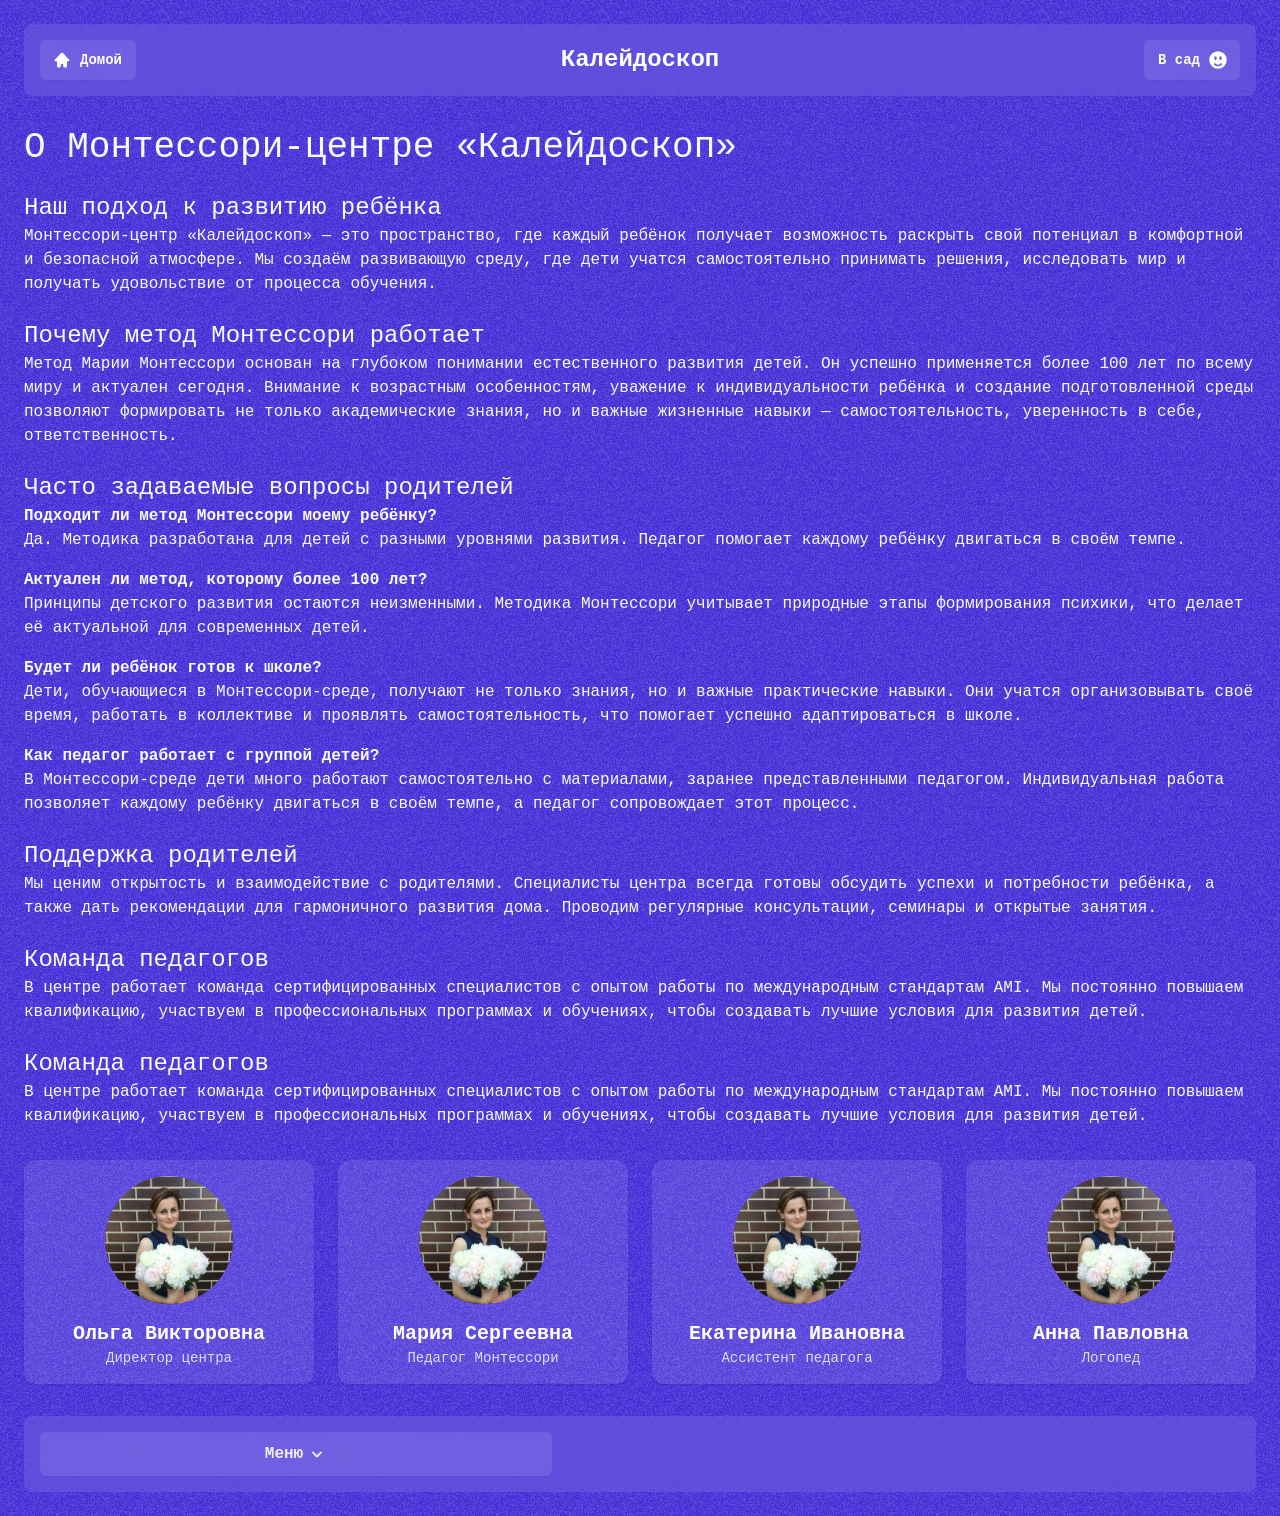
<file: about.html>
<!doctype html>
<html lang="ru">

<head>
	<meta charset="utf-8" />
	<link rel="icon" href="./favicon.ico" type="image/x-icon">
	<meta name="viewport" content="width=device-width, initial-scale=1" />

	<title>Калейдоскоп Монтессори-центр — Калининград</title>
	<meta name="description"
		content="Калейдоскоп Монтессори-центр в Калининграде. Официальный сайт. Адрес: Красная 273-275. Звоните: +7-962-265-77-74. Раннее развитие, детский сад, обучение по методике Монтессори.">
	<meta name="keywords"
		content="Монтессори, детский сад, Калининград, раннее развитие, обучение, центр развития, Калейдоскоп">

	<!-- Canonical -->
	<link rel="canonical" href="https://kaleidoscope39.ru/">

	<!-- OpenGraph -->
	<meta property="og:title" content="Калейдоскоп Монтессори-центр — Калининград">
	<meta property="og:description"
		content="Калейдоскоп Монтессори-центр: развивающие занятия, обучение, детский сад в Калининграде. Адрес: Красная 273-275. Тел.: +7-962-265-77-74.">
	<meta property="og:url" content="https://kaleidoscope39.ru/">
	<meta property="og:type" content="website">
	<meta property="og:image" content="https://kaleidoscope39.ru/logo-kaleidoscope-montessori-center.png">

	<!-- Twitter -->
	<meta name="twitter:card" content="summary_large_image">
	<meta name="twitter:title" content="Калейдоскоп Монтессори-центр — Калининград">
	<meta name="twitter:description"
		content="Детский Монтессори-центр в Калининграде. Обучение, развитие и забота о вашем ребенке. Тел.: +7-962-265-77-74.">
	<meta name="twitter:image" content="https://kaleidoscope39.ru/logo-kaleidoscope-montessori-center.png">

	<!-- Robots -->
	<meta name="robots" content="index, follow">

	
		<link href="./_app/immutable/assets/0.BQYM1aYb.css" rel="stylesheet">
		<link rel="modulepreload" href="./_app/immutable/entry/start.3CUEYZT8.js">
		<link rel="modulepreload" href="./_app/immutable/chunks/Cld5P4Pk.js">
		<link rel="modulepreload" href="./_app/immutable/chunks/CPJm7UHP.js">
		<link rel="modulepreload" href="./_app/immutable/chunks/DNOr848s.js">
		<link rel="modulepreload" href="./_app/immutable/chunks/BFCQqxB0.js">
		<link rel="modulepreload" href="./_app/immutable/entry/app.BlO_8qNs.js">
		<link rel="modulepreload" href="./_app/immutable/chunks/CQlnHQ89.js">
		<link rel="modulepreload" href="./_app/immutable/chunks/Df-komG7.js">
		<link rel="modulepreload" href="./_app/immutable/chunks/Myd3yDDJ.js">
		<link rel="modulepreload" href="./_app/immutable/chunks/DYrySMXE.js">
		<link rel="modulepreload" href="./_app/immutable/nodes/0.CQd-gs7x.js">
		<link rel="modulepreload" href="./_app/immutable/chunks/XLMhKjX8.js">
		<link rel="modulepreload" href="./_app/immutable/chunks/CDb2fSed.js">
		<link rel="modulepreload" href="./_app/immutable/chunks/C3d-CMwV.js">
		<link rel="modulepreload" href="./_app/immutable/nodes/3.D3fWBrYU.js"><!--[--><meta name="description" content="Узнайте подробнее о работе Монтессори-центра Калейдоскоп в Калининграде. Методика Марии Монтессори, наша команда педагогов, помощь и ответы для родителей."/><!--]--><title>О Монтессори-центре Калейдоскоп — Вопросы и ответы для родителей</title>

	<!-- Yandex.Metrika counter -->
	<script type="text/javascript">
		(function (m, e, t, r, i, k, a) {
			m[i] = m[i] || function () { (m[i].a = m[i].a || []).push(arguments) };
			m[i].l = 1 * new Date();
			for (var j = 0; j < document.scripts.length; j++) { if (document.scripts[j].src === r) { return; } }
			k = e.createElement(t), a = e.getElementsByTagName(t)[0], k.async = 1, k.src = r, a.parentNode.insertBefore(k, a)
		})
			(window, document, "script", "https://mc.yandex.ru/metrika/tag.js", "ym");

		ym(99658628, "init", {
			clickmap: true,
			trackLinks: true,
			accurateTrackBounce: true,
			trackHash: true
		});
	</script>
	<noscript>
		<div><img src="https://mc.yandex.ru/watch/99658628" style="position:absolute; left:-9999px;" alt="" /></div>
	</noscript>
	<!-- /Yandex.Metrika counter -->

</head>

<body data-sveltekit-preload-data="hover"
	class="p-6 flex flex-col min-h-screen bg-indigo-700 font-mono transition-colors duration-700 text-neutral-50 bg-[url('/noise-light.png')]">
	<div style="display: contents"><!--[--><!--[--><!----><div class="min-h-screen"><header class="text-white p-4 mb-8 bg-white/10 backdrop-blur-md rounded-lg"><div class="container mx-auto flex items-center justify-between"><a href="/" class="inline-flex items-center gap-x-2 rounded-md bg-white/10 px-3.5 py-2.5 text-sm font-semibold text-white shadow-xs hover:bg-white/20 focus-visible:outline-2 focus-visible:outline-offset-2 focus-visible:outline-indigo-600 transition"><svg viewBox="0 0 16 16" fill="currentColor" aria-hidden="true" xmlns="http://www.w3.org/2000/svg" width="100%" height="100%" class="-ml-0.5 size-5 color-gray-900"><!--[!--><!--]--><!--[--><path d="M8.543 2.232a.75.75 0 0 0-1.085 0l-5.25 5.5A.75.75 0 0 0 2.75 9H4v4a1 1 0 0 0 1 1h1a1 1 0 0 0 1-1v-1a1 1 0 1 1 2 0v1a1 1 0 0 0 1 1h1a1 1 0 0 0 1-1V9h1.25a.75.75 0 0 0 .543-1.268l-5.25-5.5Z"></path><!--]--><!--[--><!--]--><!--[--><!--]--><!--[--><!--]--><!--[--><!--]--><!--[--><!--]--></svg><!----> Домой</a> <a href="/" class="text-2xl font-bold cursor-pointer bg-transparent border-none p-0 m-0" aria-label="Сменить цвет фона">Калейдоскоп</a> <a href="/contact" class="inline-flex items-center gap-x-2 rounded-md bg-white/10 px-3.5 py-2.5 text-sm font-semibold text-white shadow-xs hover:bg-white/20 focus-visible:outline-2 focus-visible:outline-offset-2 focus-visible:outline-indigo-600 transition">В сад <svg viewBox="0 0 16 16" fill="currentColor" aria-hidden="true" xmlns="http://www.w3.org/2000/svg" width="100%" height="100%" class="-mr-0.5 size-5 color-gray-900"><!--[!--><!--]--><!--[--><path fill-rule="evenodd" d="M15 8A7 7 0 1 1 1 8a7 7 0 0 1 14 0ZM6 8c.552 0 1-.672 1-1.5S6.552 5 6 5s-1 .672-1 1.5S5.448 8 6 8Zm5-1.5c0 .828-.448 1.5-1 1.5s-1-.672-1-1.5S9.448 5 10 5s1 .672 1 1.5Zm.005 4.245a.75.75 0 0 0-1.06 0 2.75 2.75 0 0 1-3.89 0 .75.75 0 0 0-1.06 1.06 4.25 4.25 0 0 0 6.01 0 .75.75 0 0 0 0-1.06Z" clip-rule="evenodd"></path><!--]--><!--[--><!--]--><!--[--><!--]--><!--[--><!--]--><!--[--><!--]--><!--[--><!--]--></svg><!----></a></div></header> <main class="grow-1"><!----><!----><h1 class="text-4xl">О Монтессори-центре «Калейдоскоп»</h1> <h2 class="text-2xl mt-6">Наш подход к развитию ребёнка</h2> <p class="mb-4">Монтессори-центр «Калейдоскоп» — это пространство, где каждый ребёнок
    получает возможность раскрыть свой потенциал в комфортной и безопасной
    атмосфере. Мы создаём развивающую среду, где дети учатся самостоятельно
    принимать решения, исследовать мир и получать удовольствие от процесса
    обучения.</p> <h2 class="text-2xl mt-6">Почему метод Монтессори работает</h2> <p class="mb-4">Метод Марии Монтессори основан на глубоком понимании естественного развития
    детей. Он успешно применяется более 100 лет по всему миру и актуален
    сегодня. Внимание к возрастным особенностям, уважение к индивидуальности
    ребёнка и создание подготовленной среды позволяют формировать не только
    академические знания, но и важные жизненные навыки — самостоятельность,
    уверенность в себе, ответственность.</p> <h2 class="text-2xl mt-6">Часто задаваемые вопросы родителей</h2> <p class="mb-4"><strong>Подходит ли метод Монтессори моему ребёнку?</strong><br/> Да. Методика разработана для детей с разными уровнями развития. Педагог помогает
    каждому ребёнку двигаться в своём темпе.</p> <p class="mb-4"><strong>Актуален ли метод, которому более 100 лет?</strong><br/> Принципы детского развития остаются неизменными. Методика Монтессори учитывает
    природные этапы формирования психики, что делает её актуальной для современных
    детей.</p> <p class="mb-4"><strong>Будет ли ребёнок готов к школе?</strong><br/> Дети, обучающиеся в Монтессори-среде, получают не только знания, но и важные
    практические навыки. Они учатся организовывать своё время, работать в коллективе
    и проявлять самостоятельность, что помогает успешно адаптироваться в школе.</p> <p class="mb-4"><strong>Как педагог работает с группой детей?</strong><br/> В Монтессори-среде дети много работают самостоятельно с материалами, заранее
    представленными педагогом. Индивидуальная работа позволяет каждому ребёнку двигаться
    в своём темпе, а педагог сопровождает этот процесс.</p> <h2 class="text-2xl mt-6">Поддержка родителей</h2> <p class="mb-4">Мы ценим открытость и взаимодействие с родителями. Специалисты центра всегда
    готовы обсудить успехи и потребности ребёнка, а также дать рекомендации для
    гармоничного развития дома. Проводим регулярные консультации, семинары и
    открытые занятия.</p> <h2 class="text-2xl mt-6">Команда педагогов</h2> <p class="mb-4">В центре работает команда сертифицированных специалистов с опытом работы по
    международным стандартам AMI. Мы постоянно повышаем квалификацию, участвуем
    в профессиональных программах и обучениях, чтобы создавать лучшие условия
    для развития детей.</p> <h2 class="text-2xl mt-6">Команда педагогов</h2> <p class="mb-4">В центре работает команда сертифицированных специалистов с опытом работы по
    международным стандартам AMI. Мы постоянно повышаем квалификацию, участвуем
    в профессиональных программах и обучениях, чтобы создавать лучшие условия
    для развития детей.</p> <div class="grid grid-cols-1 md:grid-cols-2 lg:grid-cols-4 gap-6 mt-8"><div class="bg-white/10 p-4 rounded-xl shadow"><img src="/olga.jpg" alt="Ольга Викторовна" class="w-32 h-32 mx-auto rounded-full object-cover mb-4"/> <h3 class="text-center text-xl font-semibold text-white">Ольга Викторовна</h3> <p class="text-center text-sm text-white/80">Директор центра</p></div> <div class="bg-white/10 p-4 rounded-xl shadow"><img src="/olga.jpg" alt="Мария Сергеевна" class="w-32 h-32 mx-auto rounded-full object-cover mb-4"/> <h3 class="text-center text-xl font-semibold text-white">Мария Сергеевна</h3> <p class="text-center text-sm text-white/80">Педагог Монтессори</p></div> <div class="bg-white/10 p-4 rounded-xl shadow"><img src="/olga.jpg" alt="Екатерина Ивановна" class="w-32 h-32 mx-auto rounded-full object-cover mb-4"/> <h3 class="text-center text-xl font-semibold text-white">Екатерина Ивановна</h3> <p class="text-center text-sm text-white/80">Ассистент педагога</p></div> <div class="bg-white/10 p-4 rounded-xl shadow"><img src="/olga.jpg" alt="Анна Павловна" class="w-32 h-32 mx-auto rounded-full object-cover mb-4"/> <h3 class="text-center text-xl font-semibold text-white">Анна Павловна</h3> <p class="text-center text-sm text-white/80">Логопед</p></div></div><!----><!----></main> <footer class="text-white p-4 mt-8 bg-white/10 backdrop-blur-md rounded-lg"><div class="container mx-auto flex items-center justify-between"><div class="relative inline-block text-left w-full max-w-lg"><button class="text-white/90 group inline-flex items-center rounded-md bg-white/10 px-3.5 py-2.5 text-base font-semibold shadow-xs hover:bg-white/20 focus-visible:outline-2 focus-visible:outline-offset-2 focus-visible:outline-indigo-600 w-full justify-center transition">Меню <svg viewBox="0 0 16 16" fill="currentColor" aria-hidden="true" xmlns="http://www.w3.org/2000/svg" width="100%" height="100%" class="ml-1 h-5 w-5 transition-transform duration-200" style="transform: rotate(0deg);"><!--[!--><!--]--><!--[--><path fill-rule="evenodd" d="M4.22 6.22a.75.75 0 0 1 1.06 0L8 8.94l2.72-2.72a.75.75 0 1 1 1.06 1.06l-3.25 3.25a.75.75 0 0 1-1.06 0L4.22 7.28a.75.75 0 0 1 0-1.06Z" clip-rule="evenodd"></path><!--]--><!--[--><!--]--><!--[--><!--]--><!--[--><!--]--><!--[--><!--]--><!--[--><!--]--></svg><!----></button> <div style="display: none;"><!--[--><!----><div class="absolute bottom-full mb-3 left-1/2 z-10 w-screen max-w-lg -translate-x-1/2 transform px-4 sm:px-0"><div class="overflow-hidden rounded-lg ring-1 shadow-lg ring-black/5"><div class="relative grid gap-4 bg-white p-6"><!--[--><!--[--><a href="/" class="-m-3 flex items-center rounded-lg p-3 transition duration-150 ease-in-out hover:bg-indigo-50 focus:outline-hidden focus-visible:ring-3 focus-visible:ring-indigo-500/50 w-full text-left"><div class="flex h-10 w-10 shrink-0 items-center justify-center bg-indigo-100 rounded-full"><svg viewBox="0 0 16 16" fill="currentColor" aria-hidden="true" xmlns="http://www.w3.org/2000/svg" width="100%" height="100%" class="h-6 w-6 text-indigo-700"><!--[!--><!--]--><!--[--><path d="M8.543 2.232a.75.75 0 0 0-1.085 0l-5.25 5.5A.75.75 0 0 0 2.75 9H4v4a1 1 0 0 0 1 1h1a1 1 0 0 0 1-1v-1a1 1 0 1 1 2 0v1a1 1 0 0 0 1 1h1a1 1 0 0 0 1-1V9h1.25a.75.75 0 0 0 .543-1.268l-5.25-5.5Z"></path><!--]--><!--[--><!--]--><!--[--><!--]--><!--[--><!--]--><!--[--><!--]--><!--[--><!--]--></svg><!----></div> <div class="ml-4"><p class="text-base font-medium text-gray-900">Домой</p> <p class="text-sm text-gray-500"><!--[-->Вернуться на главную<!--]--> <!--[!--><!--]--> <!--[!--><!--]--> <!--[!--><!--]--> <!--[!--><!--]--></p></div></a><a href="/about" class="-m-3 flex items-center rounded-lg p-3 transition duration-150 ease-in-out hover:bg-indigo-50 focus:outline-hidden focus-visible:ring-3 focus-visible:ring-indigo-500/50 w-full text-left"><div class="flex h-10 w-10 shrink-0 items-center justify-center bg-indigo-100 rounded-full"><svg viewBox="0 0 16 16" fill="currentColor" aria-hidden="true" xmlns="http://www.w3.org/2000/svg" width="100%" height="100%" class="h-6 w-6 text-indigo-700"><!--[!--><!--]--><!--[--><path fill-rule="evenodd" d="M15 8c0 .982-.472 1.854-1.202 2.402a2.995 2.995 0 0 1-.848 2.547 2.995 2.995 0 0 1-2.548.849A2.996 2.996 0 0 1 8 15a2.996 2.996 0 0 1-2.402-1.202 2.995 2.995 0 0 1-2.547-.848 2.995 2.995 0 0 1-.849-2.548A2.996 2.996 0 0 1 1 8c0-.982.472-1.854 1.202-2.402a2.995 2.995 0 0 1 .848-2.547 2.995 2.995 0 0 1 2.548-.849A2.995 2.995 0 0 1 8 1c.982 0 1.854.472 2.402 1.202a2.995 2.995 0 0 1 2.547.848c.695.695.978 1.645.849 2.548A2.996 2.996 0 0 1 15 8Zm-3.291-2.843a.75.75 0 0 1 .135 1.052l-4.25 5.5a.75.75 0 0 1-1.151.043l-2.25-2.5a.75.75 0 1 1 1.114-1.004l1.65 1.832 3.7-4.789a.75.75 0 0 1 1.052-.134Z" clip-rule="evenodd"></path><!--]--><!--[--><!--]--><!--[--><!--]--><!--[--><!--]--><!--[--><!--]--><!--[--><!--]--></svg><!----></div> <div class="ml-4"><p class="text-base font-medium text-gray-900">Подробно о центре</p> <p class="text-sm text-gray-500"><!--[!--><!--]--> <!--[-->Узнать больше о нашем
														подходе<!--]--> <!--[!--><!--]--> <!--[!--><!--]--> <!--[!--><!--]--></p></div></a><a href="/plans" class="-m-3 flex items-center rounded-lg p-3 transition duration-150 ease-in-out hover:bg-indigo-50 focus:outline-hidden focus-visible:ring-3 focus-visible:ring-indigo-500/50 w-full text-left"><div class="flex h-10 w-10 shrink-0 items-center justify-center bg-indigo-100 rounded-full"><svg viewBox="0 0 16 16" fill="currentColor" aria-hidden="true" xmlns="http://www.w3.org/2000/svg" width="100%" height="100%" class="h-6 w-6 text-indigo-700"><!--[!--><!--]--><!--[--><path fill-rule="evenodd" d="M15 8A7 7 0 1 1 1 8a7 7 0 0 1 14 0Zm-6 3.5a1 1 0 1 1-2 0 1 1 0 0 1 2 0ZM7.293 5.293a1 1 0 1 1 .99 1.667c-.459.134-1.033.566-1.033 1.29v.25a.75.75 0 1 0 1.5 0v-.115a2.5 2.5 0 1 0-2.518-4.153.75.75 0 1 0 1.061 1.06Z" clip-rule="evenodd"></path><!--]--><!--[--><!--]--><!--[--><!--]--><!--[--><!--]--><!--[--><!--]--><!--[--><!--]--></svg><!----></div> <div class="ml-4"><p class="text-base font-medium text-gray-900">Программы</p> <p class="text-sm text-gray-500"><!--[!--><!--]--> <!--[!--><!--]--> <!--[-->Программы и условия
														обучения<!--]--> <!--[!--><!--]--> <!--[!--><!--]--></p></div></a><a href="/gallery" class="-m-3 flex items-center rounded-lg p-3 transition duration-150 ease-in-out hover:bg-indigo-50 focus:outline-hidden focus-visible:ring-3 focus-visible:ring-indigo-500/50 w-full text-left"><div class="flex h-10 w-10 shrink-0 items-center justify-center bg-indigo-100 rounded-full"><svg viewBox="0 0 16 16" fill="currentColor" aria-hidden="true" xmlns="http://www.w3.org/2000/svg" width="100%" height="100%" class="h-6 w-6 text-indigo-700"><!--[!--><!--]--><!--[--><path d="M9.5 8.5a1.5 1.5 0 1 1-3 0 1.5 1.5 0 0 1 3 0Z"></path><path fill-rule="evenodd" d="M2.5 5A1.5 1.5 0 0 0 1 6.5v5A1.5 1.5 0 0 0 2.5 13h11a1.5 1.5 0 0 0 1.5-1.5v-5A1.5 1.5 0 0 0 13.5 5h-.879a1.5 1.5 0 0 1-1.06-.44l-1.122-1.12A1.5 1.5 0 0 0 9.38 3H6.62a1.5 1.5 0 0 0-1.06.44L4.439 4.56A1.5 1.5 0 0 1 3.38 5H2.5ZM11 8.5a3 3 0 1 1-6 0 3 3 0 0 1 6 0Z" clip-rule="evenodd"></path><!--]--><!--[--><!--]--><!--[--><!--]--><!--[--><!--]--><!--[--><!--]--><!--[--><!--]--></svg><!----></div> <div class="ml-4"><p class="text-base font-medium text-gray-900">Галерея</p> <p class="text-sm text-gray-500"><!--[!--><!--]--> <!--[!--><!--]--> <!--[!--><!--]--> <!--[-->Фото / Видео галерея<!--]--> <!--[!--><!--]--></p></div></a><a href="/contact" class="-m-3 flex items-center rounded-lg p-3 transition duration-150 ease-in-out hover:bg-indigo-50 focus:outline-hidden focus-visible:ring-3 focus-visible:ring-indigo-500/50 w-full text-left"><div class="flex h-10 w-10 shrink-0 items-center justify-center bg-indigo-100 rounded-full"><svg viewBox="0 0 16 16" fill="currentColor" aria-hidden="true" xmlns="http://www.w3.org/2000/svg" width="100%" height="100%" class="h-6 w-6 text-indigo-700"><!--[!--><!--]--><!--[--><path fill-rule="evenodd" d="M15 8A7 7 0 1 1 1 8a7 7 0 0 1 14 0ZM6 8c.552 0 1-.672 1-1.5S6.552 5 6 5s-1 .672-1 1.5S5.448 8 6 8Zm5-1.5c0 .828-.448 1.5-1 1.5s-1-.672-1-1.5S9.448 5 10 5s1 .672 1 1.5Zm.005 4.245a.75.75 0 0 0-1.06 0 2.75 2.75 0 0 1-3.89 0 .75.75 0 0 0-1.06 1.06 4.25 4.25 0 0 0 6.01 0 .75.75 0 0 0 0-1.06Z" clip-rule="evenodd"></path><!--]--><!--[--><!--]--><!--[--><!--]--><!--[--><!--]--><!--[--><!--]--><!--[--><!--]--></svg><!----></div> <div class="ml-4"><p class="text-base font-medium text-gray-900">Контакты</p> <p class="text-sm text-gray-500"><!--[!--><!--]--> <!--[!--><!--]--> <!--[!--><!--]--> <!--[!--><!--]--> <!--[-->Связаться с нами<!--]--></p></div></a><!--]--><!--]--></div> <div class="bg-gray-50 p-4"><div class="bg-gray-50 p-4"><a href="tel:+79622657774" class="flex flex-col items-center justify-center gap-2 rounded-lg px-4 py-4 bg-indigo-200 hover:bg-indigo-300 transition font-bold text-lg text-gray-900 shadow-lg"><img src="olga.jpg" alt="Ольга Викторовна" class="w-16 h-16 rounded-full border-4 border-indigo-400 shadow mb-2" loading="lazy"/> <span class="text-lg font-bold">Позвонить директору</span> <span class="text-base font-semibold text-gray-700">Ольга Викторовна</span></a></div></div></div></div><!----><!--]--></div><!----></div></div></footer></div><!----><!--]--> <!--[!--><!--]--><!--]-->
			
			<script>
				{
					__sveltekit_sr9vrv = {
						base: new URL(".", location).pathname.slice(0, -1)
					};

					const element = document.currentScript.parentElement;

					Promise.all([
						import("./_app/immutable/entry/start.3CUEYZT8.js"),
						import("./_app/immutable/entry/app.BlO_8qNs.js")
					]).then(([kit, app]) => {
						kit.start(app, element, {
							node_ids: [0, 3],
							data: [null,null],
							form: null,
							error: null
						});
					});
				}
			</script>
		</div>
</body>

</html>
</file>
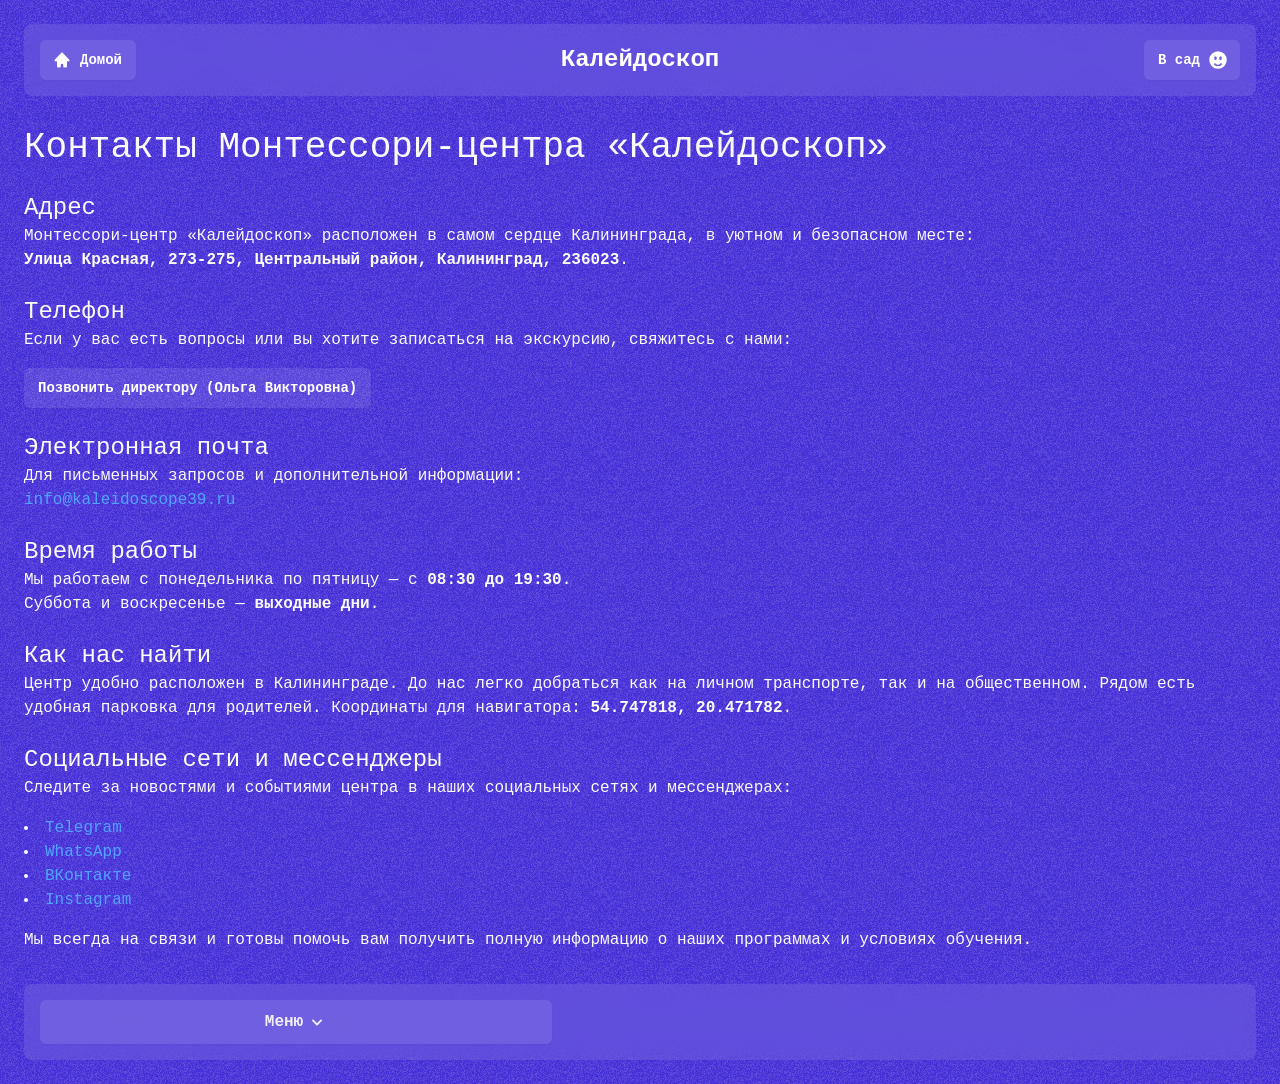
<file: contact.html>
<!doctype html>
<html lang="ru">

<head>
	<meta charset="utf-8" />
	<link rel="icon" href="./favicon.ico" type="image/x-icon">
	<meta name="viewport" content="width=device-width, initial-scale=1" />

	<title>Калейдоскоп Монтессори-центр — Калининград</title>
	<meta name="description"
		content="Калейдоскоп Монтессори-центр в Калининграде. Официальный сайт. Адрес: Красная 273-275. Звоните: +7-962-265-77-74. Раннее развитие, детский сад, обучение по методике Монтессори.">
	<meta name="keywords"
		content="Монтессори, детский сад, Калининград, раннее развитие, обучение, центр развития, Калейдоскоп">

	<!-- Canonical -->
	<link rel="canonical" href="https://kaleidoscope39.ru/">

	<!-- OpenGraph -->
	<meta property="og:title" content="Калейдоскоп Монтессори-центр — Калининград">
	<meta property="og:description"
		content="Калейдоскоп Монтессори-центр: развивающие занятия, обучение, детский сад в Калининграде. Адрес: Красная 273-275. Тел.: +7-962-265-77-74.">
	<meta property="og:url" content="https://kaleidoscope39.ru/">
	<meta property="og:type" content="website">
	<meta property="og:image" content="https://kaleidoscope39.ru/logo-kaleidoscope-montessori-center.png">

	<!-- Twitter -->
	<meta name="twitter:card" content="summary_large_image">
	<meta name="twitter:title" content="Калейдоскоп Монтессори-центр — Калининград">
	<meta name="twitter:description"
		content="Детский Монтессори-центр в Калининграде. Обучение, развитие и забота о вашем ребенке. Тел.: +7-962-265-77-74.">
	<meta name="twitter:image" content="https://kaleidoscope39.ru/logo-kaleidoscope-montessori-center.png">

	<!-- Robots -->
	<meta name="robots" content="index, follow">

	
		<link href="./_app/immutable/assets/0.BQYM1aYb.css" rel="stylesheet">
		<link rel="modulepreload" href="./_app/immutable/entry/start.3CUEYZT8.js">
		<link rel="modulepreload" href="./_app/immutable/chunks/Cld5P4Pk.js">
		<link rel="modulepreload" href="./_app/immutable/chunks/CPJm7UHP.js">
		<link rel="modulepreload" href="./_app/immutable/chunks/DNOr848s.js">
		<link rel="modulepreload" href="./_app/immutable/chunks/BFCQqxB0.js">
		<link rel="modulepreload" href="./_app/immutable/entry/app.BlO_8qNs.js">
		<link rel="modulepreload" href="./_app/immutable/chunks/CQlnHQ89.js">
		<link rel="modulepreload" href="./_app/immutable/chunks/Df-komG7.js">
		<link rel="modulepreload" href="./_app/immutable/chunks/Myd3yDDJ.js">
		<link rel="modulepreload" href="./_app/immutable/chunks/DYrySMXE.js">
		<link rel="modulepreload" href="./_app/immutable/nodes/0.CQd-gs7x.js">
		<link rel="modulepreload" href="./_app/immutable/chunks/XLMhKjX8.js">
		<link rel="modulepreload" href="./_app/immutable/chunks/CDb2fSed.js">
		<link rel="modulepreload" href="./_app/immutable/chunks/C3d-CMwV.js">
		<link rel="modulepreload" href="./_app/immutable/nodes/4.D3_xmQv5.js"><!--[--><meta name="description" content="Как найти Монтессори-центр Калейдоскоп в Калининграде: адрес, телефоны, email, график работы, схема проезда, ссылки на соцсети и мессенджеры."/><!--]--><title>Контакты — Монтессори-центр Калейдоскоп в Калининграде</title>

	<!-- Yandex.Metrika counter -->
	<script type="text/javascript">
		(function (m, e, t, r, i, k, a) {
			m[i] = m[i] || function () { (m[i].a = m[i].a || []).push(arguments) };
			m[i].l = 1 * new Date();
			for (var j = 0; j < document.scripts.length; j++) { if (document.scripts[j].src === r) { return; } }
			k = e.createElement(t), a = e.getElementsByTagName(t)[0], k.async = 1, k.src = r, a.parentNode.insertBefore(k, a)
		})
			(window, document, "script", "https://mc.yandex.ru/metrika/tag.js", "ym");

		ym(99658628, "init", {
			clickmap: true,
			trackLinks: true,
			accurateTrackBounce: true,
			trackHash: true
		});
	</script>
	<noscript>
		<div><img src="https://mc.yandex.ru/watch/99658628" style="position:absolute; left:-9999px;" alt="" /></div>
	</noscript>
	<!-- /Yandex.Metrika counter -->

</head>

<body data-sveltekit-preload-data="hover"
	class="p-6 flex flex-col min-h-screen bg-indigo-700 font-mono transition-colors duration-700 text-neutral-50 bg-[url('/noise-light.png')]">
	<div style="display: contents"><!--[--><!--[--><!----><div class="min-h-screen"><header class="text-white p-4 mb-8 bg-white/10 backdrop-blur-md rounded-lg"><div class="container mx-auto flex items-center justify-between"><a href="/" class="inline-flex items-center gap-x-2 rounded-md bg-white/10 px-3.5 py-2.5 text-sm font-semibold text-white shadow-xs hover:bg-white/20 focus-visible:outline-2 focus-visible:outline-offset-2 focus-visible:outline-indigo-600 transition"><svg viewBox="0 0 16 16" fill="currentColor" aria-hidden="true" xmlns="http://www.w3.org/2000/svg" width="100%" height="100%" class="-ml-0.5 size-5 color-gray-900"><!--[!--><!--]--><!--[--><path d="M8.543 2.232a.75.75 0 0 0-1.085 0l-5.25 5.5A.75.75 0 0 0 2.75 9H4v4a1 1 0 0 0 1 1h1a1 1 0 0 0 1-1v-1a1 1 0 1 1 2 0v1a1 1 0 0 0 1 1h1a1 1 0 0 0 1-1V9h1.25a.75.75 0 0 0 .543-1.268l-5.25-5.5Z"></path><!--]--><!--[--><!--]--><!--[--><!--]--><!--[--><!--]--><!--[--><!--]--><!--[--><!--]--></svg><!----> Домой</a> <a href="/" class="text-2xl font-bold cursor-pointer bg-transparent border-none p-0 m-0" aria-label="Сменить цвет фона">Калейдоскоп</a> <a href="/contact" class="inline-flex items-center gap-x-2 rounded-md bg-white/10 px-3.5 py-2.5 text-sm font-semibold text-white shadow-xs hover:bg-white/20 focus-visible:outline-2 focus-visible:outline-offset-2 focus-visible:outline-indigo-600 transition">В сад <svg viewBox="0 0 16 16" fill="currentColor" aria-hidden="true" xmlns="http://www.w3.org/2000/svg" width="100%" height="100%" class="-mr-0.5 size-5 color-gray-900"><!--[!--><!--]--><!--[--><path fill-rule="evenodd" d="M15 8A7 7 0 1 1 1 8a7 7 0 0 1 14 0ZM6 8c.552 0 1-.672 1-1.5S6.552 5 6 5s-1 .672-1 1.5S5.448 8 6 8Zm5-1.5c0 .828-.448 1.5-1 1.5s-1-.672-1-1.5S9.448 5 10 5s1 .672 1 1.5Zm.005 4.245a.75.75 0 0 0-1.06 0 2.75 2.75 0 0 1-3.89 0 .75.75 0 0 0-1.06 1.06 4.25 4.25 0 0 0 6.01 0 .75.75 0 0 0 0-1.06Z" clip-rule="evenodd"></path><!--]--><!--[--><!--]--><!--[--><!--]--><!--[--><!--]--><!--[--><!--]--><!--[--><!--]--></svg><!----></a></div></header> <main class="grow-1"><!----><!----><h1 class="text-4xl">Контакты Монтессори-центра «Калейдоскоп»</h1> <h2 class="text-2xl mt-6">Адрес</h2> <p class="mb-4">Монтессори-центр «Калейдоскоп» расположен в самом сердце Калининграда, в
    уютном и безопасном месте: <br/> <strong>Улица Красная, 273-275, Центральный район, Калининград, 236023</strong>.</p> <h2 class="text-2xl mt-6">Телефон</h2> <p class="mb-4">Если у вас есть вопросы или вы хотите записаться на экскурсию, свяжитесь с
    нами:</p> <a href="tel:+79622657774" class="inline-flex items-center gap-x-2 rounded-md bg-white/10 px-3.5 py-2.5 text-sm font-semibold text-white shadow-xs hover:bg-white/20 focus-visible:outline-2 focus-visible:outline-offset-2 focus-visible:outline-indigo-600 transition">Позвонить директору (Ольга Викторовна)</a> <h2 class="text-2xl mt-6">Электронная почта</h2> <p class="mb-4">Для письменных запросов и дополнительной информации: <br/> <a href="mailto:info@kaleidoscope39.ru" class="text-blue-400 hover:underline">info@kaleidoscope39.ru</a></p> <h2 class="text-2xl mt-6">Время работы</h2> <p class="mb-4">Мы работаем с понедельника по пятницу — с <strong>08:30 до 19:30</strong>. <br/> Суббота и воскресенье — <strong>выходные дни</strong>.</p> <h2 class="text-2xl mt-6">Как нас найти</h2> <p class="mb-4">Центр удобно расположен в Калининграде. До нас легко добраться как на личном
    транспорте, так и на общественном. Рядом есть удобная парковка для
    родителей. Координаты для навигатора: <strong>54.747818, 20.471782</strong>.</p> <h2 class="text-2xl mt-6">Социальные сети и мессенджеры</h2> <p class="mb-4">Следите за новостями и событиями центра в наших социальных сетях и
    мессенджерах:</p> <ul class="list-disc list-inside mb-4"><li><a href="https://t.me/yourtelegram" class="text-blue-400 hover:underline">Telegram</a></li> <li><a href="https://wa.me/79991234567" class="text-blue-400 hover:underline">WhatsApp</a></li> <li><a href="https://vk.com/yourvk" class="text-blue-400 hover:underline">ВКонтакте</a></li> <li><a href="https://instagram.com/yourinstagram" class="text-blue-400 hover:underline">Instagram</a></li></ul> <p class="mb-4">Мы всегда на связи и готовы помочь вам получить полную информацию о наших
    программах и условиях обучения.</p><!----><!----></main> <footer class="text-white p-4 mt-8 bg-white/10 backdrop-blur-md rounded-lg"><div class="container mx-auto flex items-center justify-between"><div class="relative inline-block text-left w-full max-w-lg"><button class="text-white/90 group inline-flex items-center rounded-md bg-white/10 px-3.5 py-2.5 text-base font-semibold shadow-xs hover:bg-white/20 focus-visible:outline-2 focus-visible:outline-offset-2 focus-visible:outline-indigo-600 w-full justify-center transition">Меню <svg viewBox="0 0 16 16" fill="currentColor" aria-hidden="true" xmlns="http://www.w3.org/2000/svg" width="100%" height="100%" class="ml-1 h-5 w-5 transition-transform duration-200" style="transform: rotate(0deg);"><!--[!--><!--]--><!--[--><path fill-rule="evenodd" d="M4.22 6.22a.75.75 0 0 1 1.06 0L8 8.94l2.72-2.72a.75.75 0 1 1 1.06 1.06l-3.25 3.25a.75.75 0 0 1-1.06 0L4.22 7.28a.75.75 0 0 1 0-1.06Z" clip-rule="evenodd"></path><!--]--><!--[--><!--]--><!--[--><!--]--><!--[--><!--]--><!--[--><!--]--><!--[--><!--]--></svg><!----></button> <div style="display: none;"><!--[--><!----><div class="absolute bottom-full mb-3 left-1/2 z-10 w-screen max-w-lg -translate-x-1/2 transform px-4 sm:px-0"><div class="overflow-hidden rounded-lg ring-1 shadow-lg ring-black/5"><div class="relative grid gap-4 bg-white p-6"><!--[--><!--[--><a href="/" class="-m-3 flex items-center rounded-lg p-3 transition duration-150 ease-in-out hover:bg-indigo-50 focus:outline-hidden focus-visible:ring-3 focus-visible:ring-indigo-500/50 w-full text-left"><div class="flex h-10 w-10 shrink-0 items-center justify-center bg-indigo-100 rounded-full"><svg viewBox="0 0 16 16" fill="currentColor" aria-hidden="true" xmlns="http://www.w3.org/2000/svg" width="100%" height="100%" class="h-6 w-6 text-indigo-700"><!--[!--><!--]--><!--[--><path d="M8.543 2.232a.75.75 0 0 0-1.085 0l-5.25 5.5A.75.75 0 0 0 2.75 9H4v4a1 1 0 0 0 1 1h1a1 1 0 0 0 1-1v-1a1 1 0 1 1 2 0v1a1 1 0 0 0 1 1h1a1 1 0 0 0 1-1V9h1.25a.75.75 0 0 0 .543-1.268l-5.25-5.5Z"></path><!--]--><!--[--><!--]--><!--[--><!--]--><!--[--><!--]--><!--[--><!--]--><!--[--><!--]--></svg><!----></div> <div class="ml-4"><p class="text-base font-medium text-gray-900">Домой</p> <p class="text-sm text-gray-500"><!--[-->Вернуться на главную<!--]--> <!--[!--><!--]--> <!--[!--><!--]--> <!--[!--><!--]--> <!--[!--><!--]--></p></div></a><a href="/about" class="-m-3 flex items-center rounded-lg p-3 transition duration-150 ease-in-out hover:bg-indigo-50 focus:outline-hidden focus-visible:ring-3 focus-visible:ring-indigo-500/50 w-full text-left"><div class="flex h-10 w-10 shrink-0 items-center justify-center bg-indigo-100 rounded-full"><svg viewBox="0 0 16 16" fill="currentColor" aria-hidden="true" xmlns="http://www.w3.org/2000/svg" width="100%" height="100%" class="h-6 w-6 text-indigo-700"><!--[!--><!--]--><!--[--><path fill-rule="evenodd" d="M15 8c0 .982-.472 1.854-1.202 2.402a2.995 2.995 0 0 1-.848 2.547 2.995 2.995 0 0 1-2.548.849A2.996 2.996 0 0 1 8 15a2.996 2.996 0 0 1-2.402-1.202 2.995 2.995 0 0 1-2.547-.848 2.995 2.995 0 0 1-.849-2.548A2.996 2.996 0 0 1 1 8c0-.982.472-1.854 1.202-2.402a2.995 2.995 0 0 1 .848-2.547 2.995 2.995 0 0 1 2.548-.849A2.995 2.995 0 0 1 8 1c.982 0 1.854.472 2.402 1.202a2.995 2.995 0 0 1 2.547.848c.695.695.978 1.645.849 2.548A2.996 2.996 0 0 1 15 8Zm-3.291-2.843a.75.75 0 0 1 .135 1.052l-4.25 5.5a.75.75 0 0 1-1.151.043l-2.25-2.5a.75.75 0 1 1 1.114-1.004l1.65 1.832 3.7-4.789a.75.75 0 0 1 1.052-.134Z" clip-rule="evenodd"></path><!--]--><!--[--><!--]--><!--[--><!--]--><!--[--><!--]--><!--[--><!--]--><!--[--><!--]--></svg><!----></div> <div class="ml-4"><p class="text-base font-medium text-gray-900">Подробно о центре</p> <p class="text-sm text-gray-500"><!--[!--><!--]--> <!--[-->Узнать больше о нашем
														подходе<!--]--> <!--[!--><!--]--> <!--[!--><!--]--> <!--[!--><!--]--></p></div></a><a href="/plans" class="-m-3 flex items-center rounded-lg p-3 transition duration-150 ease-in-out hover:bg-indigo-50 focus:outline-hidden focus-visible:ring-3 focus-visible:ring-indigo-500/50 w-full text-left"><div class="flex h-10 w-10 shrink-0 items-center justify-center bg-indigo-100 rounded-full"><svg viewBox="0 0 16 16" fill="currentColor" aria-hidden="true" xmlns="http://www.w3.org/2000/svg" width="100%" height="100%" class="h-6 w-6 text-indigo-700"><!--[!--><!--]--><!--[--><path fill-rule="evenodd" d="M15 8A7 7 0 1 1 1 8a7 7 0 0 1 14 0Zm-6 3.5a1 1 0 1 1-2 0 1 1 0 0 1 2 0ZM7.293 5.293a1 1 0 1 1 .99 1.667c-.459.134-1.033.566-1.033 1.29v.25a.75.75 0 1 0 1.5 0v-.115a2.5 2.5 0 1 0-2.518-4.153.75.75 0 1 0 1.061 1.06Z" clip-rule="evenodd"></path><!--]--><!--[--><!--]--><!--[--><!--]--><!--[--><!--]--><!--[--><!--]--><!--[--><!--]--></svg><!----></div> <div class="ml-4"><p class="text-base font-medium text-gray-900">Программы</p> <p class="text-sm text-gray-500"><!--[!--><!--]--> <!--[!--><!--]--> <!--[-->Программы и условия
														обучения<!--]--> <!--[!--><!--]--> <!--[!--><!--]--></p></div></a><a href="/gallery" class="-m-3 flex items-center rounded-lg p-3 transition duration-150 ease-in-out hover:bg-indigo-50 focus:outline-hidden focus-visible:ring-3 focus-visible:ring-indigo-500/50 w-full text-left"><div class="flex h-10 w-10 shrink-0 items-center justify-center bg-indigo-100 rounded-full"><svg viewBox="0 0 16 16" fill="currentColor" aria-hidden="true" xmlns="http://www.w3.org/2000/svg" width="100%" height="100%" class="h-6 w-6 text-indigo-700"><!--[!--><!--]--><!--[--><path d="M9.5 8.5a1.5 1.5 0 1 1-3 0 1.5 1.5 0 0 1 3 0Z"></path><path fill-rule="evenodd" d="M2.5 5A1.5 1.5 0 0 0 1 6.5v5A1.5 1.5 0 0 0 2.5 13h11a1.5 1.5 0 0 0 1.5-1.5v-5A1.5 1.5 0 0 0 13.5 5h-.879a1.5 1.5 0 0 1-1.06-.44l-1.122-1.12A1.5 1.5 0 0 0 9.38 3H6.62a1.5 1.5 0 0 0-1.06.44L4.439 4.56A1.5 1.5 0 0 1 3.38 5H2.5ZM11 8.5a3 3 0 1 1-6 0 3 3 0 0 1 6 0Z" clip-rule="evenodd"></path><!--]--><!--[--><!--]--><!--[--><!--]--><!--[--><!--]--><!--[--><!--]--><!--[--><!--]--></svg><!----></div> <div class="ml-4"><p class="text-base font-medium text-gray-900">Галерея</p> <p class="text-sm text-gray-500"><!--[!--><!--]--> <!--[!--><!--]--> <!--[!--><!--]--> <!--[-->Фото / Видео галерея<!--]--> <!--[!--><!--]--></p></div></a><a href="/contact" class="-m-3 flex items-center rounded-lg p-3 transition duration-150 ease-in-out hover:bg-indigo-50 focus:outline-hidden focus-visible:ring-3 focus-visible:ring-indigo-500/50 w-full text-left"><div class="flex h-10 w-10 shrink-0 items-center justify-center bg-indigo-100 rounded-full"><svg viewBox="0 0 16 16" fill="currentColor" aria-hidden="true" xmlns="http://www.w3.org/2000/svg" width="100%" height="100%" class="h-6 w-6 text-indigo-700"><!--[!--><!--]--><!--[--><path fill-rule="evenodd" d="M15 8A7 7 0 1 1 1 8a7 7 0 0 1 14 0ZM6 8c.552 0 1-.672 1-1.5S6.552 5 6 5s-1 .672-1 1.5S5.448 8 6 8Zm5-1.5c0 .828-.448 1.5-1 1.5s-1-.672-1-1.5S9.448 5 10 5s1 .672 1 1.5Zm.005 4.245a.75.75 0 0 0-1.06 0 2.75 2.75 0 0 1-3.89 0 .75.75 0 0 0-1.06 1.06 4.25 4.25 0 0 0 6.01 0 .75.75 0 0 0 0-1.06Z" clip-rule="evenodd"></path><!--]--><!--[--><!--]--><!--[--><!--]--><!--[--><!--]--><!--[--><!--]--><!--[--><!--]--></svg><!----></div> <div class="ml-4"><p class="text-base font-medium text-gray-900">Контакты</p> <p class="text-sm text-gray-500"><!--[!--><!--]--> <!--[!--><!--]--> <!--[!--><!--]--> <!--[!--><!--]--> <!--[-->Связаться с нами<!--]--></p></div></a><!--]--><!--]--></div> <div class="bg-gray-50 p-4"><div class="bg-gray-50 p-4"><a href="tel:+79622657774" class="flex flex-col items-center justify-center gap-2 rounded-lg px-4 py-4 bg-indigo-200 hover:bg-indigo-300 transition font-bold text-lg text-gray-900 shadow-lg"><img src="olga.jpg" alt="Ольга Викторовна" class="w-16 h-16 rounded-full border-4 border-indigo-400 shadow mb-2" loading="lazy"/> <span class="text-lg font-bold">Позвонить директору</span> <span class="text-base font-semibold text-gray-700">Ольга Викторовна</span></a></div></div></div></div><!----><!--]--></div><!----></div></div></footer></div><!----><!--]--> <!--[!--><!--]--><!--]-->
			
			<script>
				{
					__sveltekit_sr9vrv = {
						base: new URL(".", location).pathname.slice(0, -1)
					};

					const element = document.currentScript.parentElement;

					Promise.all([
						import("./_app/immutable/entry/start.3CUEYZT8.js"),
						import("./_app/immutable/entry/app.BlO_8qNs.js")
					]).then(([kit, app]) => {
						kit.start(app, element, {
							node_ids: [0, 4],
							data: [null,null],
							form: null,
							error: null
						});
					});
				}
			</script>
		</div>
</body>

</html>
</file>
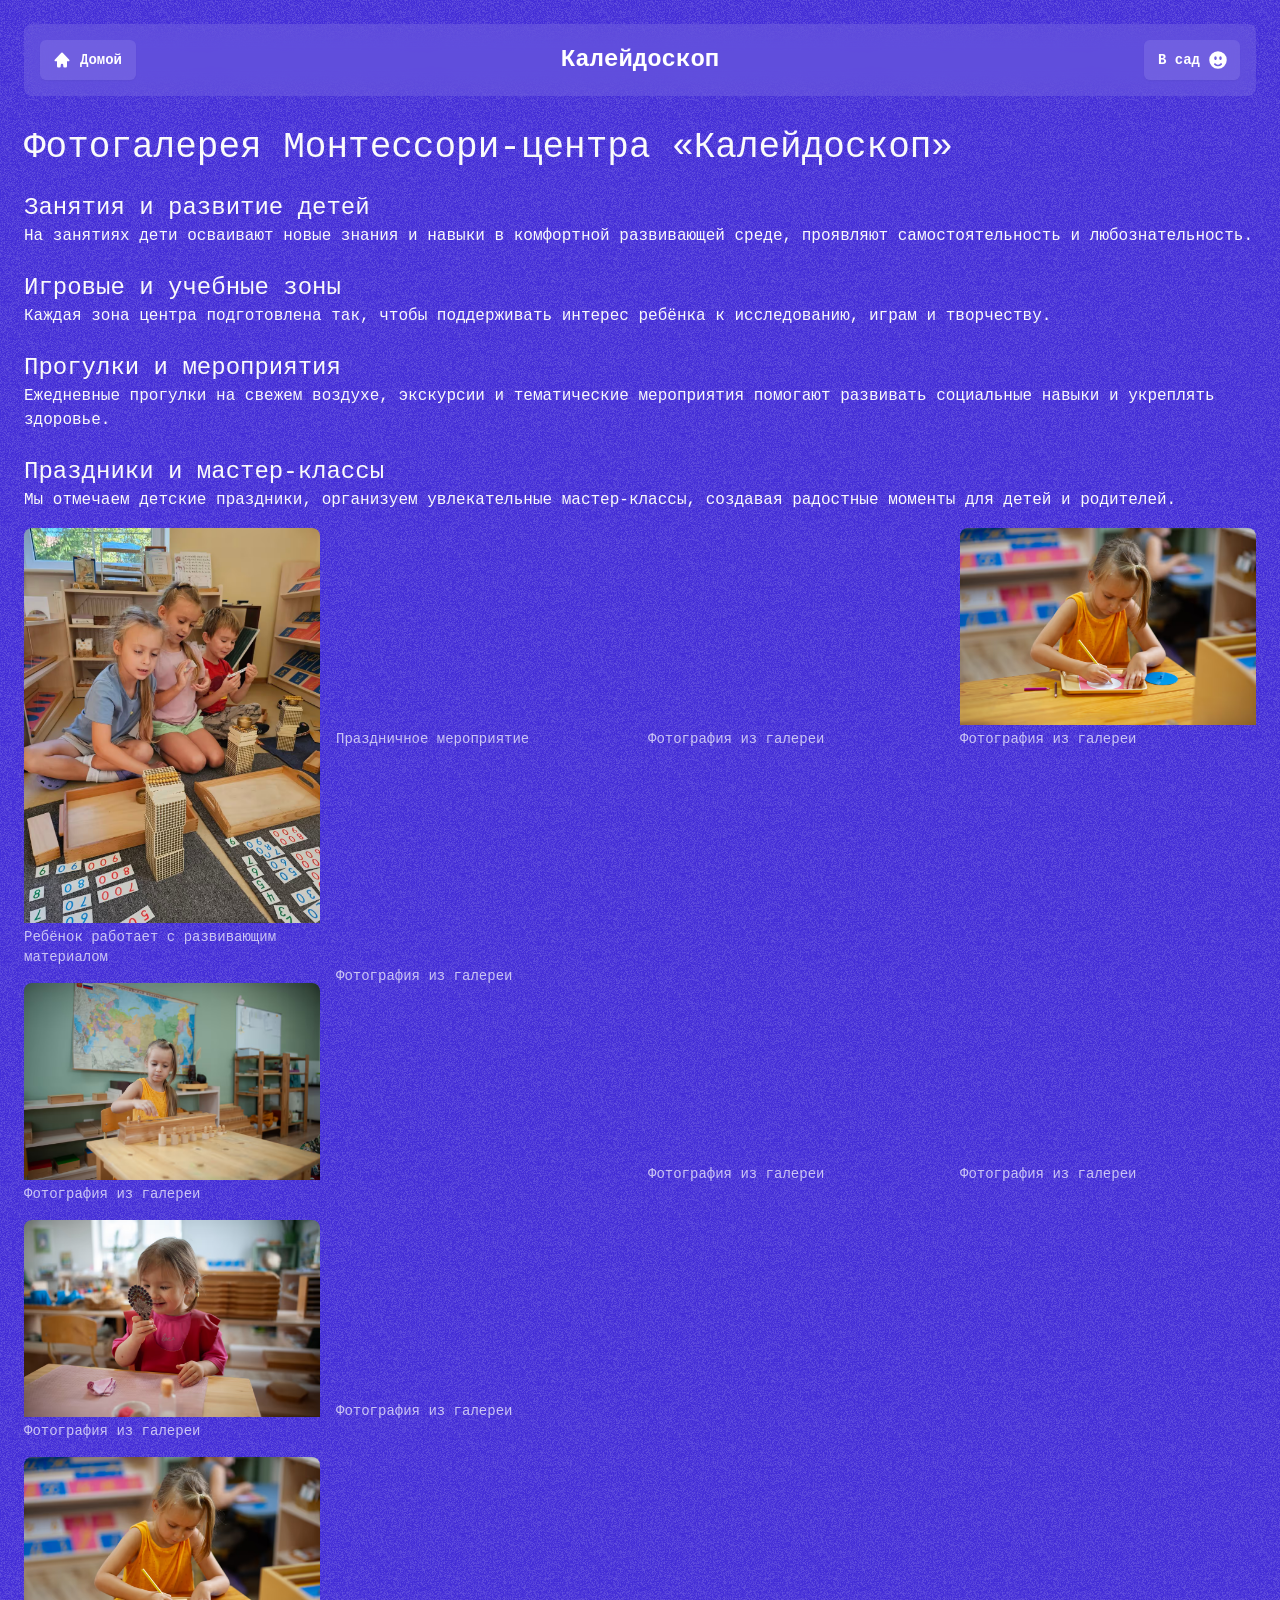
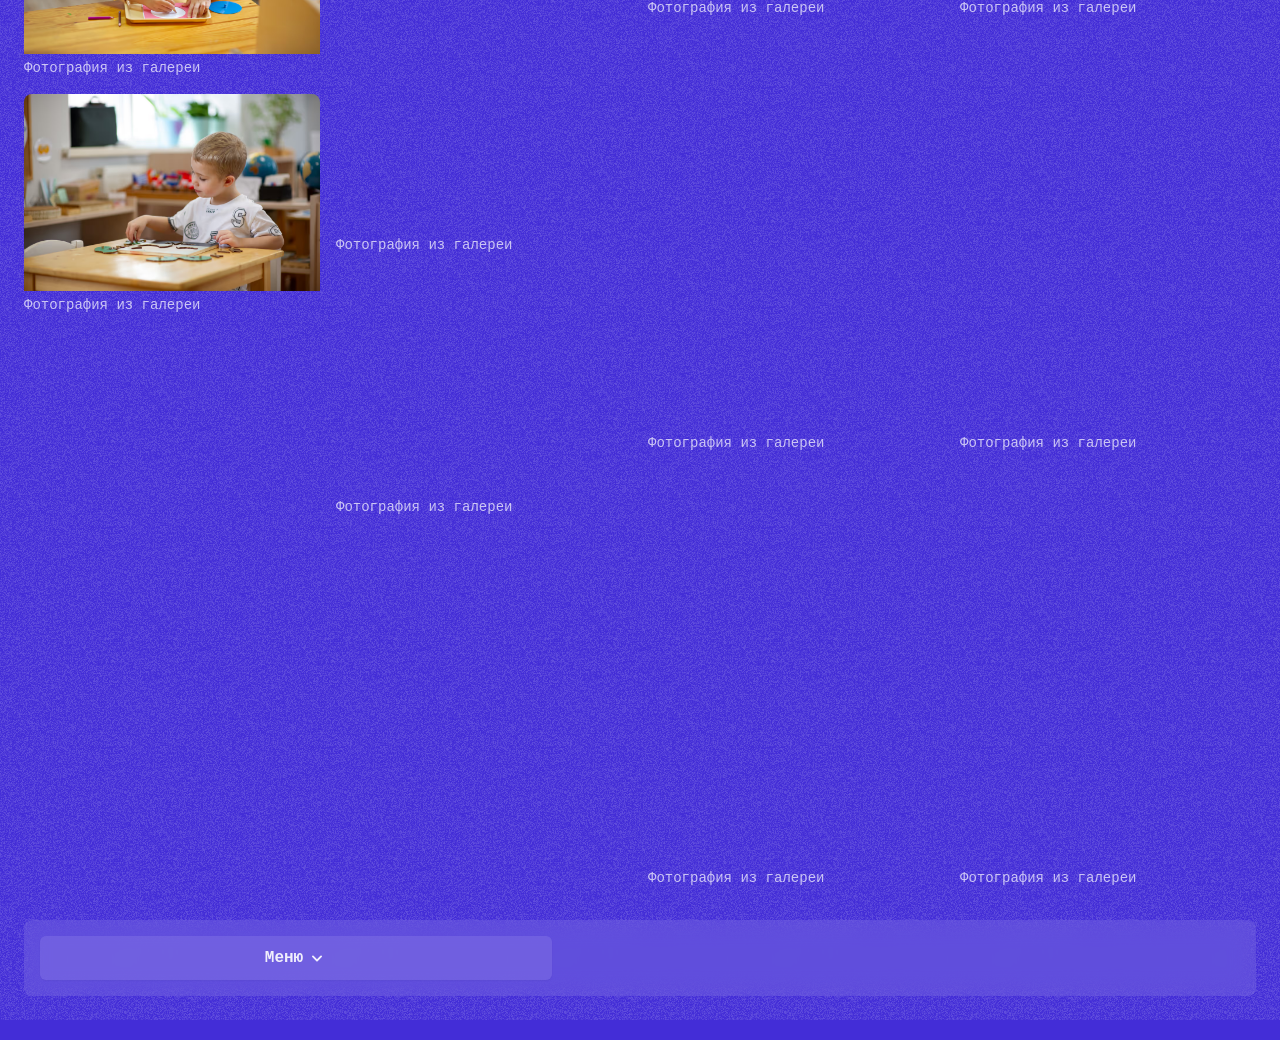
<file: gallery.html>
<!doctype html>
<html lang="ru">

<head>
	<meta charset="utf-8" />
	<link rel="icon" href="./favicon.ico" type="image/x-icon">
	<meta name="viewport" content="width=device-width, initial-scale=1" />

	<title>Калейдоскоп Монтессори-центр — Калининград</title>
	<meta name="description"
		content="Калейдоскоп Монтессори-центр в Калининграде. Официальный сайт. Адрес: Красная 273-275. Звоните: +7-962-265-77-74. Раннее развитие, детский сад, обучение по методике Монтессори.">
	<meta name="keywords"
		content="Монтессори, детский сад, Калининград, раннее развитие, обучение, центр развития, Калейдоскоп">

	<!-- Canonical -->
	<link rel="canonical" href="https://kaleidoscope39.ru/">

	<!-- OpenGraph -->
	<meta property="og:title" content="Калейдоскоп Монтессори-центр — Калининград">
	<meta property="og:description"
		content="Калейдоскоп Монтессори-центр: развивающие занятия, обучение, детский сад в Калининграде. Адрес: Красная 273-275. Тел.: +7-962-265-77-74.">
	<meta property="og:url" content="https://kaleidoscope39.ru/">
	<meta property="og:type" content="website">
	<meta property="og:image" content="https://kaleidoscope39.ru/logo-kaleidoscope-montessori-center.png">

	<!-- Twitter -->
	<meta name="twitter:card" content="summary_large_image">
	<meta name="twitter:title" content="Калейдоскоп Монтессори-центр — Калининград">
	<meta name="twitter:description"
		content="Детский Монтессори-центр в Калининграде. Обучение, развитие и забота о вашем ребенке. Тел.: +7-962-265-77-74.">
	<meta name="twitter:image" content="https://kaleidoscope39.ru/logo-kaleidoscope-montessori-center.png">

	<!-- Robots -->
	<meta name="robots" content="index, follow">

	
		<link href="./_app/immutable/assets/0.BQYM1aYb.css" rel="stylesheet">
		<link rel="modulepreload" href="./_app/immutable/entry/start.3CUEYZT8.js">
		<link rel="modulepreload" href="./_app/immutable/chunks/Cld5P4Pk.js">
		<link rel="modulepreload" href="./_app/immutable/chunks/CPJm7UHP.js">
		<link rel="modulepreload" href="./_app/immutable/chunks/DNOr848s.js">
		<link rel="modulepreload" href="./_app/immutable/chunks/BFCQqxB0.js">
		<link rel="modulepreload" href="./_app/immutable/entry/app.BlO_8qNs.js">
		<link rel="modulepreload" href="./_app/immutable/chunks/CQlnHQ89.js">
		<link rel="modulepreload" href="./_app/immutable/chunks/Df-komG7.js">
		<link rel="modulepreload" href="./_app/immutable/chunks/Myd3yDDJ.js">
		<link rel="modulepreload" href="./_app/immutable/chunks/DYrySMXE.js">
		<link rel="modulepreload" href="./_app/immutable/nodes/0.CQd-gs7x.js">
		<link rel="modulepreload" href="./_app/immutable/chunks/XLMhKjX8.js">
		<link rel="modulepreload" href="./_app/immutable/chunks/CDb2fSed.js">
		<link rel="modulepreload" href="./_app/immutable/chunks/C3d-CMwV.js">
		<link rel="modulepreload" href="./_app/immutable/nodes/5.DZcfm4zx.js"><!--[--><meta name="description" content="Фотографии занятий, прогулок и мероприятий в Монтессори-центре Калейдоскоп в Калининграде. Счастливые дети, уютная атмосфера и развивающая среда."/> <script type="application/ld+json">
        {JSON.stringify({
            "@context": "https://schema.org",
            "@type": "ImageGallery",
            "name": "Фотогалерея Монтессори-центра Калейдоскоп",
            "description": "Фотографии занятий, прогулок и мероприятий в Монтессори-центре Калейдоскоп в Калининграде.",
            "publisher": {
                "@type": "Organization",
                "name": "Монтессори-центр Калейдоскоп",
                "url": "https://kaleidoscope39.ru"
            }
        })}
    </script><!--]--><title>Фотогалерея Монтессори-центра Калейдоскоп</title>

	<!-- Yandex.Metrika counter -->
	<script type="text/javascript">
		(function (m, e, t, r, i, k, a) {
			m[i] = m[i] || function () { (m[i].a = m[i].a || []).push(arguments) };
			m[i].l = 1 * new Date();
			for (var j = 0; j < document.scripts.length; j++) { if (document.scripts[j].src === r) { return; } }
			k = e.createElement(t), a = e.getElementsByTagName(t)[0], k.async = 1, k.src = r, a.parentNode.insertBefore(k, a)
		})
			(window, document, "script", "https://mc.yandex.ru/metrika/tag.js", "ym");

		ym(99658628, "init", {
			clickmap: true,
			trackLinks: true,
			accurateTrackBounce: true,
			trackHash: true
		});
	</script>
	<noscript>
		<div><img src="https://mc.yandex.ru/watch/99658628" style="position:absolute; left:-9999px;" alt="" /></div>
	</noscript>
	<!-- /Yandex.Metrika counter -->

</head>

<body data-sveltekit-preload-data="hover"
	class="p-6 flex flex-col min-h-screen bg-indigo-700 font-mono transition-colors duration-700 text-neutral-50 bg-[url('/noise-light.png')]">
	<div style="display: contents"><!--[--><!--[--><!----><div class="min-h-screen"><header class="text-white p-4 mb-8 bg-white/10 backdrop-blur-md rounded-lg"><div class="container mx-auto flex items-center justify-between"><a href="/" class="inline-flex items-center gap-x-2 rounded-md bg-white/10 px-3.5 py-2.5 text-sm font-semibold text-white shadow-xs hover:bg-white/20 focus-visible:outline-2 focus-visible:outline-offset-2 focus-visible:outline-indigo-600 transition"><svg viewBox="0 0 16 16" fill="currentColor" aria-hidden="true" xmlns="http://www.w3.org/2000/svg" width="100%" height="100%" class="-ml-0.5 size-5 color-gray-900"><!--[!--><!--]--><!--[--><path d="M8.543 2.232a.75.75 0 0 0-1.085 0l-5.25 5.5A.75.75 0 0 0 2.75 9H4v4a1 1 0 0 0 1 1h1a1 1 0 0 0 1-1v-1a1 1 0 1 1 2 0v1a1 1 0 0 0 1 1h1a1 1 0 0 0 1-1V9h1.25a.75.75 0 0 0 .543-1.268l-5.25-5.5Z"></path><!--]--><!--[--><!--]--><!--[--><!--]--><!--[--><!--]--><!--[--><!--]--><!--[--><!--]--></svg><!----> Домой</a> <a href="/" class="text-2xl font-bold cursor-pointer bg-transparent border-none p-0 m-0" aria-label="Сменить цвет фона">Калейдоскоп</a> <a href="/contact" class="inline-flex items-center gap-x-2 rounded-md bg-white/10 px-3.5 py-2.5 text-sm font-semibold text-white shadow-xs hover:bg-white/20 focus-visible:outline-2 focus-visible:outline-offset-2 focus-visible:outline-indigo-600 transition">В сад <svg viewBox="0 0 16 16" fill="currentColor" aria-hidden="true" xmlns="http://www.w3.org/2000/svg" width="100%" height="100%" class="-mr-0.5 size-5 color-gray-900"><!--[!--><!--]--><!--[--><path fill-rule="evenodd" d="M15 8A7 7 0 1 1 1 8a7 7 0 0 1 14 0ZM6 8c.552 0 1-.672 1-1.5S6.552 5 6 5s-1 .672-1 1.5S5.448 8 6 8Zm5-1.5c0 .828-.448 1.5-1 1.5s-1-.672-1-1.5S9.448 5 10 5s1 .672 1 1.5Zm.005 4.245a.75.75 0 0 0-1.06 0 2.75 2.75 0 0 1-3.89 0 .75.75 0 0 0-1.06 1.06 4.25 4.25 0 0 0 6.01 0 .75.75 0 0 0 0-1.06Z" clip-rule="evenodd"></path><!--]--><!--[--><!--]--><!--[--><!--]--><!--[--><!--]--><!--[--><!--]--><!--[--><!--]--></svg><!----></a></div></header> <main class="grow-1"><!----><!----><h1 class="text-4xl">Фотогалерея Монтессори-центра «Калейдоскоп»</h1> <h2 class="text-2xl mt-6">Занятия и развитие детей</h2> <p class="mb-4">На занятиях дети осваивают новые знания и навыки в комфортной развивающей
    среде, проявляют самостоятельность и любознательность.</p> <h2 class="text-2xl mt-6">Игровые и учебные зоны</h2> <p class="mb-4">Каждая зона центра подготовлена так, чтобы поддерживать интерес ребёнка к
    исследованию, играм и творчеству.</p> <h2 class="text-2xl mt-6">Прогулки и мероприятия</h2> <p class="mb-4">Ежедневные прогулки на свежем воздухе, экскурсии и тематические мероприятия
    помогают развивать социальные навыки и укреплять здоровье.</p> <h2 class="text-2xl mt-6">Праздники и мастер-классы</h2> <p class="mb-4">Мы отмечаем детские праздники, организуем увлекательные мастер-классы,
    создавая радостные моменты для детей и родителей.</p> <div class="block lg:flex lg:gap-4"><!--[--><!--]--></div><!----><!----></main> <footer class="text-white p-4 mt-8 bg-white/10 backdrop-blur-md rounded-lg"><div class="container mx-auto flex items-center justify-between"><div class="relative inline-block text-left w-full max-w-lg"><button class="text-white/90 group inline-flex items-center rounded-md bg-white/10 px-3.5 py-2.5 text-base font-semibold shadow-xs hover:bg-white/20 focus-visible:outline-2 focus-visible:outline-offset-2 focus-visible:outline-indigo-600 w-full justify-center transition">Меню <svg viewBox="0 0 16 16" fill="currentColor" aria-hidden="true" xmlns="http://www.w3.org/2000/svg" width="100%" height="100%" class="ml-1 h-5 w-5 transition-transform duration-200" style="transform: rotate(0deg);"><!--[!--><!--]--><!--[--><path fill-rule="evenodd" d="M4.22 6.22a.75.75 0 0 1 1.06 0L8 8.94l2.72-2.72a.75.75 0 1 1 1.06 1.06l-3.25 3.25a.75.75 0 0 1-1.06 0L4.22 7.28a.75.75 0 0 1 0-1.06Z" clip-rule="evenodd"></path><!--]--><!--[--><!--]--><!--[--><!--]--><!--[--><!--]--><!--[--><!--]--><!--[--><!--]--></svg><!----></button> <div style="display: none;"><!--[--><!----><div class="absolute bottom-full mb-3 left-1/2 z-10 w-screen max-w-lg -translate-x-1/2 transform px-4 sm:px-0"><div class="overflow-hidden rounded-lg ring-1 shadow-lg ring-black/5"><div class="relative grid gap-4 bg-white p-6"><!--[--><!--[--><a href="/" class="-m-3 flex items-center rounded-lg p-3 transition duration-150 ease-in-out hover:bg-indigo-50 focus:outline-hidden focus-visible:ring-3 focus-visible:ring-indigo-500/50 w-full text-left"><div class="flex h-10 w-10 shrink-0 items-center justify-center bg-indigo-100 rounded-full"><svg viewBox="0 0 16 16" fill="currentColor" aria-hidden="true" xmlns="http://www.w3.org/2000/svg" width="100%" height="100%" class="h-6 w-6 text-indigo-700"><!--[!--><!--]--><!--[--><path d="M8.543 2.232a.75.75 0 0 0-1.085 0l-5.25 5.5A.75.75 0 0 0 2.75 9H4v4a1 1 0 0 0 1 1h1a1 1 0 0 0 1-1v-1a1 1 0 1 1 2 0v1a1 1 0 0 0 1 1h1a1 1 0 0 0 1-1V9h1.25a.75.75 0 0 0 .543-1.268l-5.25-5.5Z"></path><!--]--><!--[--><!--]--><!--[--><!--]--><!--[--><!--]--><!--[--><!--]--><!--[--><!--]--></svg><!----></div> <div class="ml-4"><p class="text-base font-medium text-gray-900">Домой</p> <p class="text-sm text-gray-500"><!--[-->Вернуться на главную<!--]--> <!--[!--><!--]--> <!--[!--><!--]--> <!--[!--><!--]--> <!--[!--><!--]--></p></div></a><a href="/about" class="-m-3 flex items-center rounded-lg p-3 transition duration-150 ease-in-out hover:bg-indigo-50 focus:outline-hidden focus-visible:ring-3 focus-visible:ring-indigo-500/50 w-full text-left"><div class="flex h-10 w-10 shrink-0 items-center justify-center bg-indigo-100 rounded-full"><svg viewBox="0 0 16 16" fill="currentColor" aria-hidden="true" xmlns="http://www.w3.org/2000/svg" width="100%" height="100%" class="h-6 w-6 text-indigo-700"><!--[!--><!--]--><!--[--><path fill-rule="evenodd" d="M15 8c0 .982-.472 1.854-1.202 2.402a2.995 2.995 0 0 1-.848 2.547 2.995 2.995 0 0 1-2.548.849A2.996 2.996 0 0 1 8 15a2.996 2.996 0 0 1-2.402-1.202 2.995 2.995 0 0 1-2.547-.848 2.995 2.995 0 0 1-.849-2.548A2.996 2.996 0 0 1 1 8c0-.982.472-1.854 1.202-2.402a2.995 2.995 0 0 1 .848-2.547 2.995 2.995 0 0 1 2.548-.849A2.995 2.995 0 0 1 8 1c.982 0 1.854.472 2.402 1.202a2.995 2.995 0 0 1 2.547.848c.695.695.978 1.645.849 2.548A2.996 2.996 0 0 1 15 8Zm-3.291-2.843a.75.75 0 0 1 .135 1.052l-4.25 5.5a.75.75 0 0 1-1.151.043l-2.25-2.5a.75.75 0 1 1 1.114-1.004l1.65 1.832 3.7-4.789a.75.75 0 0 1 1.052-.134Z" clip-rule="evenodd"></path><!--]--><!--[--><!--]--><!--[--><!--]--><!--[--><!--]--><!--[--><!--]--><!--[--><!--]--></svg><!----></div> <div class="ml-4"><p class="text-base font-medium text-gray-900">Подробно о центре</p> <p class="text-sm text-gray-500"><!--[!--><!--]--> <!--[-->Узнать больше о нашем
														подходе<!--]--> <!--[!--><!--]--> <!--[!--><!--]--> <!--[!--><!--]--></p></div></a><a href="/plans" class="-m-3 flex items-center rounded-lg p-3 transition duration-150 ease-in-out hover:bg-indigo-50 focus:outline-hidden focus-visible:ring-3 focus-visible:ring-indigo-500/50 w-full text-left"><div class="flex h-10 w-10 shrink-0 items-center justify-center bg-indigo-100 rounded-full"><svg viewBox="0 0 16 16" fill="currentColor" aria-hidden="true" xmlns="http://www.w3.org/2000/svg" width="100%" height="100%" class="h-6 w-6 text-indigo-700"><!--[!--><!--]--><!--[--><path fill-rule="evenodd" d="M15 8A7 7 0 1 1 1 8a7 7 0 0 1 14 0Zm-6 3.5a1 1 0 1 1-2 0 1 1 0 0 1 2 0ZM7.293 5.293a1 1 0 1 1 .99 1.667c-.459.134-1.033.566-1.033 1.29v.25a.75.75 0 1 0 1.5 0v-.115a2.5 2.5 0 1 0-2.518-4.153.75.75 0 1 0 1.061 1.06Z" clip-rule="evenodd"></path><!--]--><!--[--><!--]--><!--[--><!--]--><!--[--><!--]--><!--[--><!--]--><!--[--><!--]--></svg><!----></div> <div class="ml-4"><p class="text-base font-medium text-gray-900">Программы</p> <p class="text-sm text-gray-500"><!--[!--><!--]--> <!--[!--><!--]--> <!--[-->Программы и условия
														обучения<!--]--> <!--[!--><!--]--> <!--[!--><!--]--></p></div></a><a href="/gallery" class="-m-3 flex items-center rounded-lg p-3 transition duration-150 ease-in-out hover:bg-indigo-50 focus:outline-hidden focus-visible:ring-3 focus-visible:ring-indigo-500/50 w-full text-left"><div class="flex h-10 w-10 shrink-0 items-center justify-center bg-indigo-100 rounded-full"><svg viewBox="0 0 16 16" fill="currentColor" aria-hidden="true" xmlns="http://www.w3.org/2000/svg" width="100%" height="100%" class="h-6 w-6 text-indigo-700"><!--[!--><!--]--><!--[--><path d="M9.5 8.5a1.5 1.5 0 1 1-3 0 1.5 1.5 0 0 1 3 0Z"></path><path fill-rule="evenodd" d="M2.5 5A1.5 1.5 0 0 0 1 6.5v5A1.5 1.5 0 0 0 2.5 13h11a1.5 1.5 0 0 0 1.5-1.5v-5A1.5 1.5 0 0 0 13.5 5h-.879a1.5 1.5 0 0 1-1.06-.44l-1.122-1.12A1.5 1.5 0 0 0 9.38 3H6.62a1.5 1.5 0 0 0-1.06.44L4.439 4.56A1.5 1.5 0 0 1 3.38 5H2.5ZM11 8.5a3 3 0 1 1-6 0 3 3 0 0 1 6 0Z" clip-rule="evenodd"></path><!--]--><!--[--><!--]--><!--[--><!--]--><!--[--><!--]--><!--[--><!--]--><!--[--><!--]--></svg><!----></div> <div class="ml-4"><p class="text-base font-medium text-gray-900">Галерея</p> <p class="text-sm text-gray-500"><!--[!--><!--]--> <!--[!--><!--]--> <!--[!--><!--]--> <!--[-->Фото / Видео галерея<!--]--> <!--[!--><!--]--></p></div></a><a href="/contact" class="-m-3 flex items-center rounded-lg p-3 transition duration-150 ease-in-out hover:bg-indigo-50 focus:outline-hidden focus-visible:ring-3 focus-visible:ring-indigo-500/50 w-full text-left"><div class="flex h-10 w-10 shrink-0 items-center justify-center bg-indigo-100 rounded-full"><svg viewBox="0 0 16 16" fill="currentColor" aria-hidden="true" xmlns="http://www.w3.org/2000/svg" width="100%" height="100%" class="h-6 w-6 text-indigo-700"><!--[!--><!--]--><!--[--><path fill-rule="evenodd" d="M15 8A7 7 0 1 1 1 8a7 7 0 0 1 14 0ZM6 8c.552 0 1-.672 1-1.5S6.552 5 6 5s-1 .672-1 1.5S5.448 8 6 8Zm5-1.5c0 .828-.448 1.5-1 1.5s-1-.672-1-1.5S9.448 5 10 5s1 .672 1 1.5Zm.005 4.245a.75.75 0 0 0-1.06 0 2.75 2.75 0 0 1-3.89 0 .75.75 0 0 0-1.06 1.06 4.25 4.25 0 0 0 6.01 0 .75.75 0 0 0 0-1.06Z" clip-rule="evenodd"></path><!--]--><!--[--><!--]--><!--[--><!--]--><!--[--><!--]--><!--[--><!--]--><!--[--><!--]--></svg><!----></div> <div class="ml-4"><p class="text-base font-medium text-gray-900">Контакты</p> <p class="text-sm text-gray-500"><!--[!--><!--]--> <!--[!--><!--]--> <!--[!--><!--]--> <!--[!--><!--]--> <!--[-->Связаться с нами<!--]--></p></div></a><!--]--><!--]--></div> <div class="bg-gray-50 p-4"><div class="bg-gray-50 p-4"><a href="tel:+79622657774" class="flex flex-col items-center justify-center gap-2 rounded-lg px-4 py-4 bg-indigo-200 hover:bg-indigo-300 transition font-bold text-lg text-gray-900 shadow-lg"><img src="olga.jpg" alt="Ольга Викторовна" class="w-16 h-16 rounded-full border-4 border-indigo-400 shadow mb-2" loading="lazy"/> <span class="text-lg font-bold">Позвонить директору</span> <span class="text-base font-semibold text-gray-700">Ольга Викторовна</span></a></div></div></div></div><!----><!--]--></div><!----></div></div></footer></div><!----><!--]--> <!--[!--><!--]--><!--]-->
			
			<script>
				{
					__sveltekit_sr9vrv = {
						base: new URL(".", location).pathname.slice(0, -1)
					};

					const element = document.currentScript.parentElement;

					Promise.all([
						import("./_app/immutable/entry/start.3CUEYZT8.js"),
						import("./_app/immutable/entry/app.BlO_8qNs.js")
					]).then(([kit, app]) => {
						kit.start(app, element, {
							node_ids: [0, 5],
							data: [null,null],
							form: null,
							error: null
						});
					});
				}
			</script>
		</div>
</body>

</html>
</file>
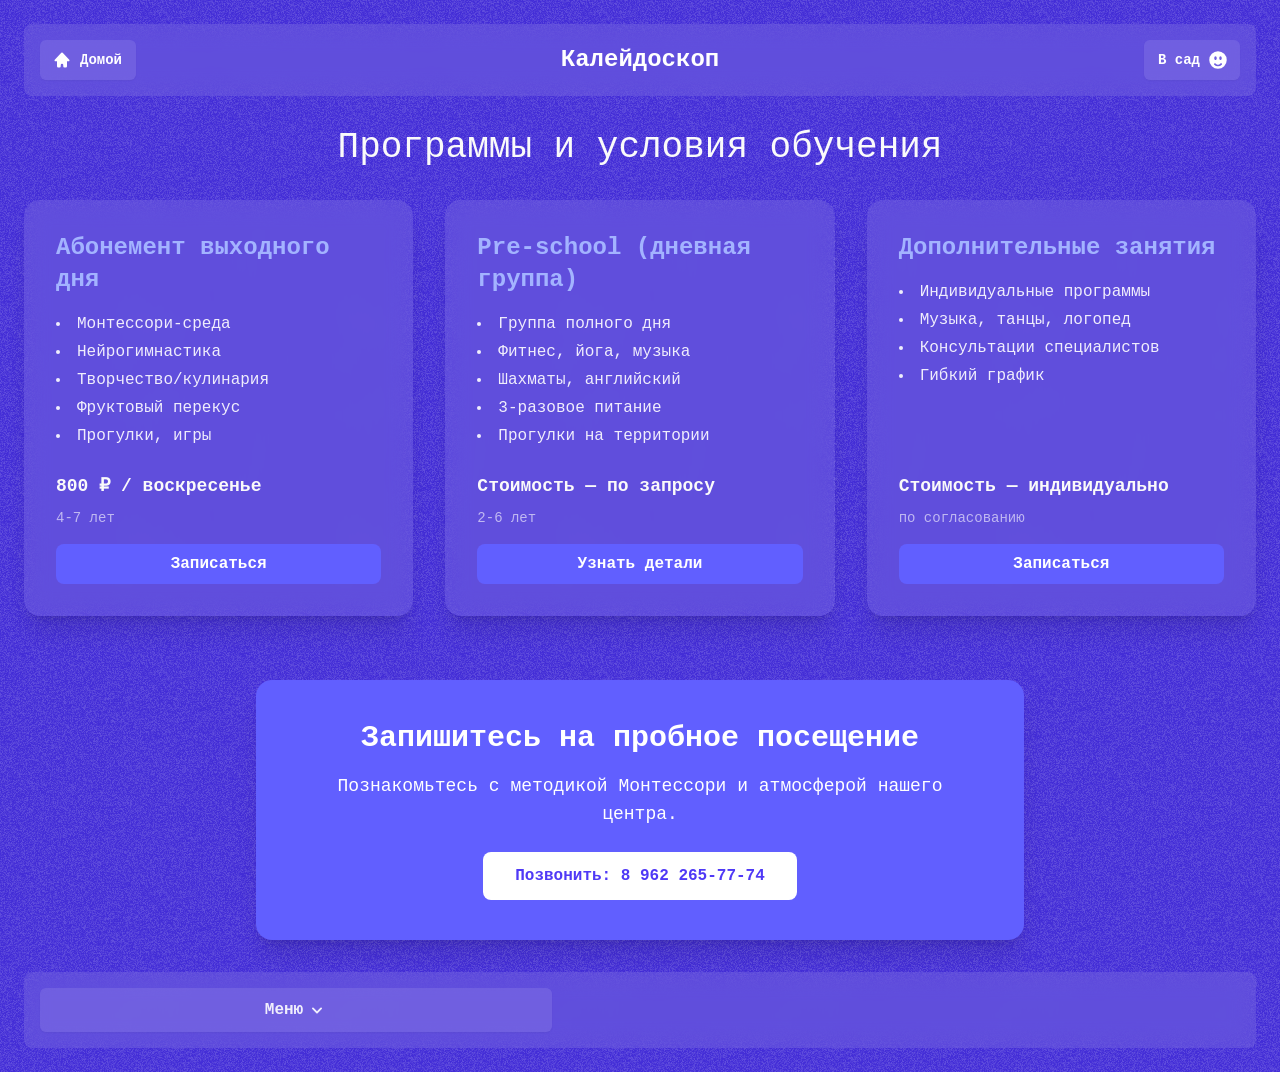
<file: plans.html>
<!doctype html>
<html lang="ru">

<head>
	<meta charset="utf-8" />
	<link rel="icon" href="./favicon.ico" type="image/x-icon">
	<meta name="viewport" content="width=device-width, initial-scale=1" />

	<title>Калейдоскоп Монтессори-центр — Калининград</title>
	<meta name="description"
		content="Калейдоскоп Монтессори-центр в Калининграде. Официальный сайт. Адрес: Красная 273-275. Звоните: +7-962-265-77-74. Раннее развитие, детский сад, обучение по методике Монтессори.">
	<meta name="keywords"
		content="Монтессори, детский сад, Калининград, раннее развитие, обучение, центр развития, Калейдоскоп">

	<!-- Canonical -->
	<link rel="canonical" href="https://kaleidoscope39.ru/">

	<!-- OpenGraph -->
	<meta property="og:title" content="Калейдоскоп Монтессори-центр — Калининград">
	<meta property="og:description"
		content="Калейдоскоп Монтессори-центр: развивающие занятия, обучение, детский сад в Калининграде. Адрес: Красная 273-275. Тел.: +7-962-265-77-74.">
	<meta property="og:url" content="https://kaleidoscope39.ru/">
	<meta property="og:type" content="website">
	<meta property="og:image" content="https://kaleidoscope39.ru/logo-kaleidoscope-montessori-center.png">

	<!-- Twitter -->
	<meta name="twitter:card" content="summary_large_image">
	<meta name="twitter:title" content="Калейдоскоп Монтессори-центр — Калининград">
	<meta name="twitter:description"
		content="Детский Монтессори-центр в Калининграде. Обучение, развитие и забота о вашем ребенке. Тел.: +7-962-265-77-74.">
	<meta name="twitter:image" content="https://kaleidoscope39.ru/logo-kaleidoscope-montessori-center.png">

	<!-- Robots -->
	<meta name="robots" content="index, follow">

	
		<link href="./_app/immutable/assets/0.BQYM1aYb.css" rel="stylesheet">
		<link rel="modulepreload" href="./_app/immutable/entry/start.3CUEYZT8.js">
		<link rel="modulepreload" href="./_app/immutable/chunks/Cld5P4Pk.js">
		<link rel="modulepreload" href="./_app/immutable/chunks/CPJm7UHP.js">
		<link rel="modulepreload" href="./_app/immutable/chunks/DNOr848s.js">
		<link rel="modulepreload" href="./_app/immutable/chunks/BFCQqxB0.js">
		<link rel="modulepreload" href="./_app/immutable/entry/app.BlO_8qNs.js">
		<link rel="modulepreload" href="./_app/immutable/chunks/CQlnHQ89.js">
		<link rel="modulepreload" href="./_app/immutable/chunks/Df-komG7.js">
		<link rel="modulepreload" href="./_app/immutable/chunks/Myd3yDDJ.js">
		<link rel="modulepreload" href="./_app/immutable/chunks/DYrySMXE.js">
		<link rel="modulepreload" href="./_app/immutable/nodes/0.CQd-gs7x.js">
		<link rel="modulepreload" href="./_app/immutable/chunks/XLMhKjX8.js">
		<link rel="modulepreload" href="./_app/immutable/chunks/CDb2fSed.js">
		<link rel="modulepreload" href="./_app/immutable/chunks/C3d-CMwV.js">
		<link rel="modulepreload" href="./_app/immutable/nodes/6.BVjNI5UX.js"><!--[--><meta name="description" content="Программы обучения, расписание занятий и стоимость пребывания в Монтессори-центре «Калейдоскоп». Индивидуальный подход, развитие по международным стандартам AMI."/> <script type="application/ld+json">
        {JSON.stringify({
            "@context": "https://schema.org",
            "@type": "EducationalOrganization",
            "name": "Монтессори-центр Калейдоскоп",
            "url": "https://kaleidoscope39.ru",
            "address": {
                "@type": "PostalAddress",
                "streetAddress": "ул. Красная, д. 273",
                "addressLocality": "Калининград",
                "addressCountry": "RU"
            },
            "contactPoint": {
                "@type": "ContactPoint",
                "telephone": "+79622657774",
                "contactType": "Customer Service"
            },
            "offers": [
                {
                    "@type": "Offer",
                    "name": "Абонемент выходного дня",
                    "price": "800",
                    "priceCurrency": "RUB",
                    "availability": "https://schema.org/InStock"
                },
                {
                    "@type": "Offer",
                    "name": "Программа Pre-school",
                    "price": "по запросу",
                    "availability": "https://schema.org/LimitedAvailability"
                }
            ]
        })}
    </script><!--]--><title>Программы, расписание и стоимость — Калейдоскоп Монтессори-центр</title>

	<!-- Yandex.Metrika counter -->
	<script type="text/javascript">
		(function (m, e, t, r, i, k, a) {
			m[i] = m[i] || function () { (m[i].a = m[i].a || []).push(arguments) };
			m[i].l = 1 * new Date();
			for (var j = 0; j < document.scripts.length; j++) { if (document.scripts[j].src === r) { return; } }
			k = e.createElement(t), a = e.getElementsByTagName(t)[0], k.async = 1, k.src = r, a.parentNode.insertBefore(k, a)
		})
			(window, document, "script", "https://mc.yandex.ru/metrika/tag.js", "ym");

		ym(99658628, "init", {
			clickmap: true,
			trackLinks: true,
			accurateTrackBounce: true,
			trackHash: true
		});
	</script>
	<noscript>
		<div><img src="https://mc.yandex.ru/watch/99658628" style="position:absolute; left:-9999px;" alt="" /></div>
	</noscript>
	<!-- /Yandex.Metrika counter -->

</head>

<body data-sveltekit-preload-data="hover"
	class="p-6 flex flex-col min-h-screen bg-indigo-700 font-mono transition-colors duration-700 text-neutral-50 bg-[url('/noise-light.png')]">
	<div style="display: contents"><!--[--><!--[--><!----><div class="min-h-screen"><header class="text-white p-4 mb-8 bg-white/10 backdrop-blur-md rounded-lg"><div class="container mx-auto flex items-center justify-between"><a href="/" class="inline-flex items-center gap-x-2 rounded-md bg-white/10 px-3.5 py-2.5 text-sm font-semibold text-white shadow-xs hover:bg-white/20 focus-visible:outline-2 focus-visible:outline-offset-2 focus-visible:outline-indigo-600 transition"><svg viewBox="0 0 16 16" fill="currentColor" aria-hidden="true" xmlns="http://www.w3.org/2000/svg" width="100%" height="100%" class="-ml-0.5 size-5 color-gray-900"><!--[!--><!--]--><!--[--><path d="M8.543 2.232a.75.75 0 0 0-1.085 0l-5.25 5.5A.75.75 0 0 0 2.75 9H4v4a1 1 0 0 0 1 1h1a1 1 0 0 0 1-1v-1a1 1 0 1 1 2 0v1a1 1 0 0 0 1 1h1a1 1 0 0 0 1-1V9h1.25a.75.75 0 0 0 .543-1.268l-5.25-5.5Z"></path><!--]--><!--[--><!--]--><!--[--><!--]--><!--[--><!--]--><!--[--><!--]--><!--[--><!--]--></svg><!----> Домой</a> <a href="/" class="text-2xl font-bold cursor-pointer bg-transparent border-none p-0 m-0" aria-label="Сменить цвет фона">Калейдоскоп</a> <a href="/contact" class="inline-flex items-center gap-x-2 rounded-md bg-white/10 px-3.5 py-2.5 text-sm font-semibold text-white shadow-xs hover:bg-white/20 focus-visible:outline-2 focus-visible:outline-offset-2 focus-visible:outline-indigo-600 transition">В сад <svg viewBox="0 0 16 16" fill="currentColor" aria-hidden="true" xmlns="http://www.w3.org/2000/svg" width="100%" height="100%" class="-mr-0.5 size-5 color-gray-900"><!--[!--><!--]--><!--[--><path fill-rule="evenodd" d="M15 8A7 7 0 1 1 1 8a7 7 0 0 1 14 0ZM6 8c.552 0 1-.672 1-1.5S6.552 5 6 5s-1 .672-1 1.5S5.448 8 6 8Zm5-1.5c0 .828-.448 1.5-1 1.5s-1-.672-1-1.5S9.448 5 10 5s1 .672 1 1.5Zm.005 4.245a.75.75 0 0 0-1.06 0 2.75 2.75 0 0 1-3.89 0 .75.75 0 0 0-1.06 1.06 4.25 4.25 0 0 0 6.01 0 .75.75 0 0 0 0-1.06Z" clip-rule="evenodd"></path><!--]--><!--[--><!--]--><!--[--><!--]--><!--[--><!--]--><!--[--><!--]--><!--[--><!--]--></svg><!----></a></div></header> <main class="grow-1"><!----><!----><h1 class="text-4xl mb-8 text-center">Программы и условия обучения</h1> <div class="grid grid-cols-1 md:grid-cols-2 lg:grid-cols-3 gap-8 mb-16"><div class="bg-white/10 backdrop-blur-md rounded-2xl p-8 shadow-xl flex flex-col justify-between hover:scale-[1.02] transition"><h2 class="text-2xl font-bold mb-4 text-indigo-300">Абонемент выходного дня</h2> <ul class="list-disc list-inside text-white/90 mb-6 space-y-1"><li>Монтессори-среда</li> <li>Нейрогимнастика</li> <li>Творчество/кулинария</li> <li>Фруктовый перекус</li> <li>Прогулки, игры</li></ul> <div class="mt-auto"><div class="text-lg font-semibold mb-2">800 ₽ / воскресенье</div> <div class="text-sm text-white/60 mb-4">4-7 лет</div> <a href="tel:+79622657774" class="block bg-indigo-500 text-white text-center py-2 rounded-lg font-semibold hover:bg-indigo-400 transition">Записаться</a></div></div> <div class="bg-white/10 backdrop-blur-md rounded-2xl p-8 shadow-xl flex flex-col justify-between hover:scale-[1.02] transition"><h2 class="text-2xl font-bold mb-4 text-indigo-300">Pre-school (дневная группа)</h2> <ul class="list-disc list-inside text-white/90 mb-6 space-y-1"><li>Группа полного дня</li> <li>Фитнес, йога, музыка</li> <li>Шахматы, английский</li> <li>3-разовое питание</li> <li>Прогулки на территории</li></ul> <div class="mt-auto"><div class="text-lg font-semibold mb-2">Стоимость — по запросу</div> <div class="text-sm text-white/60 mb-4">2-6 лет</div> <a href="tel:+79622657774" class="block bg-indigo-500 text-white text-center py-2 rounded-lg font-semibold hover:bg-indigo-400 transition">Узнать детали</a></div></div> <div class="bg-white/10 backdrop-blur-md rounded-2xl p-8 shadow-xl flex flex-col justify-between hover:scale-[1.02] transition"><h2 class="text-2xl font-bold mb-4 text-indigo-300">Дополнительные занятия</h2> <ul class="list-disc list-inside text-white/90 mb-6 space-y-1"><li>Индивидуальные программы</li> <li>Музыка, танцы, логопед</li> <li>Консультации специалистов</li> <li>Гибкий график</li></ul> <div class="mt-auto"><div class="text-lg font-semibold mb-2">Стоимость — индивидуально</div> <div class="text-sm text-white/60 mb-4">по согласованию</div> <a href="tel:+79622657774" class="block bg-indigo-500 text-white text-center py-2 rounded-lg font-semibold hover:bg-indigo-400 transition">Записаться</a></div></div></div> <div class="max-w-3xl mx-auto text-center bg-indigo-500 text-white p-10 rounded-2xl shadow-xl"><h3 class="text-3xl font-bold mb-4">Запишитесь на пробное посещение</h3> <p class="mb-6 text-lg">Познакомьтесь с методикой Монтессори и атмосферой нашего центра.</p> <a href="tel:+79622657774" class="inline-block bg-white text-indigo-600 font-semibold px-8 py-3 rounded-lg hover:bg-gray-100 transition">Позвонить: 8 962 265-77-74</a></div><!----><!----></main> <footer class="text-white p-4 mt-8 bg-white/10 backdrop-blur-md rounded-lg"><div class="container mx-auto flex items-center justify-between"><div class="relative inline-block text-left w-full max-w-lg"><button class="text-white/90 group inline-flex items-center rounded-md bg-white/10 px-3.5 py-2.5 text-base font-semibold shadow-xs hover:bg-white/20 focus-visible:outline-2 focus-visible:outline-offset-2 focus-visible:outline-indigo-600 w-full justify-center transition">Меню <svg viewBox="0 0 16 16" fill="currentColor" aria-hidden="true" xmlns="http://www.w3.org/2000/svg" width="100%" height="100%" class="ml-1 h-5 w-5 transition-transform duration-200" style="transform: rotate(0deg);"><!--[!--><!--]--><!--[--><path fill-rule="evenodd" d="M4.22 6.22a.75.75 0 0 1 1.06 0L8 8.94l2.72-2.72a.75.75 0 1 1 1.06 1.06l-3.25 3.25a.75.75 0 0 1-1.06 0L4.22 7.28a.75.75 0 0 1 0-1.06Z" clip-rule="evenodd"></path><!--]--><!--[--><!--]--><!--[--><!--]--><!--[--><!--]--><!--[--><!--]--><!--[--><!--]--></svg><!----></button> <div style="display: none;"><!--[--><!----><div class="absolute bottom-full mb-3 left-1/2 z-10 w-screen max-w-lg -translate-x-1/2 transform px-4 sm:px-0"><div class="overflow-hidden rounded-lg ring-1 shadow-lg ring-black/5"><div class="relative grid gap-4 bg-white p-6"><!--[--><!--[--><a href="/" class="-m-3 flex items-center rounded-lg p-3 transition duration-150 ease-in-out hover:bg-indigo-50 focus:outline-hidden focus-visible:ring-3 focus-visible:ring-indigo-500/50 w-full text-left"><div class="flex h-10 w-10 shrink-0 items-center justify-center bg-indigo-100 rounded-full"><svg viewBox="0 0 16 16" fill="currentColor" aria-hidden="true" xmlns="http://www.w3.org/2000/svg" width="100%" height="100%" class="h-6 w-6 text-indigo-700"><!--[!--><!--]--><!--[--><path d="M8.543 2.232a.75.75 0 0 0-1.085 0l-5.25 5.5A.75.75 0 0 0 2.75 9H4v4a1 1 0 0 0 1 1h1a1 1 0 0 0 1-1v-1a1 1 0 1 1 2 0v1a1 1 0 0 0 1 1h1a1 1 0 0 0 1-1V9h1.25a.75.75 0 0 0 .543-1.268l-5.25-5.5Z"></path><!--]--><!--[--><!--]--><!--[--><!--]--><!--[--><!--]--><!--[--><!--]--><!--[--><!--]--></svg><!----></div> <div class="ml-4"><p class="text-base font-medium text-gray-900">Домой</p> <p class="text-sm text-gray-500"><!--[-->Вернуться на главную<!--]--> <!--[!--><!--]--> <!--[!--><!--]--> <!--[!--><!--]--> <!--[!--><!--]--></p></div></a><a href="/about" class="-m-3 flex items-center rounded-lg p-3 transition duration-150 ease-in-out hover:bg-indigo-50 focus:outline-hidden focus-visible:ring-3 focus-visible:ring-indigo-500/50 w-full text-left"><div class="flex h-10 w-10 shrink-0 items-center justify-center bg-indigo-100 rounded-full"><svg viewBox="0 0 16 16" fill="currentColor" aria-hidden="true" xmlns="http://www.w3.org/2000/svg" width="100%" height="100%" class="h-6 w-6 text-indigo-700"><!--[!--><!--]--><!--[--><path fill-rule="evenodd" d="M15 8c0 .982-.472 1.854-1.202 2.402a2.995 2.995 0 0 1-.848 2.547 2.995 2.995 0 0 1-2.548.849A2.996 2.996 0 0 1 8 15a2.996 2.996 0 0 1-2.402-1.202 2.995 2.995 0 0 1-2.547-.848 2.995 2.995 0 0 1-.849-2.548A2.996 2.996 0 0 1 1 8c0-.982.472-1.854 1.202-2.402a2.995 2.995 0 0 1 .848-2.547 2.995 2.995 0 0 1 2.548-.849A2.995 2.995 0 0 1 8 1c.982 0 1.854.472 2.402 1.202a2.995 2.995 0 0 1 2.547.848c.695.695.978 1.645.849 2.548A2.996 2.996 0 0 1 15 8Zm-3.291-2.843a.75.75 0 0 1 .135 1.052l-4.25 5.5a.75.75 0 0 1-1.151.043l-2.25-2.5a.75.75 0 1 1 1.114-1.004l1.65 1.832 3.7-4.789a.75.75 0 0 1 1.052-.134Z" clip-rule="evenodd"></path><!--]--><!--[--><!--]--><!--[--><!--]--><!--[--><!--]--><!--[--><!--]--><!--[--><!--]--></svg><!----></div> <div class="ml-4"><p class="text-base font-medium text-gray-900">Подробно о центре</p> <p class="text-sm text-gray-500"><!--[!--><!--]--> <!--[-->Узнать больше о нашем
														подходе<!--]--> <!--[!--><!--]--> <!--[!--><!--]--> <!--[!--><!--]--></p></div></a><a href="/plans" class="-m-3 flex items-center rounded-lg p-3 transition duration-150 ease-in-out hover:bg-indigo-50 focus:outline-hidden focus-visible:ring-3 focus-visible:ring-indigo-500/50 w-full text-left"><div class="flex h-10 w-10 shrink-0 items-center justify-center bg-indigo-100 rounded-full"><svg viewBox="0 0 16 16" fill="currentColor" aria-hidden="true" xmlns="http://www.w3.org/2000/svg" width="100%" height="100%" class="h-6 w-6 text-indigo-700"><!--[!--><!--]--><!--[--><path fill-rule="evenodd" d="M15 8A7 7 0 1 1 1 8a7 7 0 0 1 14 0Zm-6 3.5a1 1 0 1 1-2 0 1 1 0 0 1 2 0ZM7.293 5.293a1 1 0 1 1 .99 1.667c-.459.134-1.033.566-1.033 1.29v.25a.75.75 0 1 0 1.5 0v-.115a2.5 2.5 0 1 0-2.518-4.153.75.75 0 1 0 1.061 1.06Z" clip-rule="evenodd"></path><!--]--><!--[--><!--]--><!--[--><!--]--><!--[--><!--]--><!--[--><!--]--><!--[--><!--]--></svg><!----></div> <div class="ml-4"><p class="text-base font-medium text-gray-900">Программы</p> <p class="text-sm text-gray-500"><!--[!--><!--]--> <!--[!--><!--]--> <!--[-->Программы и условия
														обучения<!--]--> <!--[!--><!--]--> <!--[!--><!--]--></p></div></a><a href="/gallery" class="-m-3 flex items-center rounded-lg p-3 transition duration-150 ease-in-out hover:bg-indigo-50 focus:outline-hidden focus-visible:ring-3 focus-visible:ring-indigo-500/50 w-full text-left"><div class="flex h-10 w-10 shrink-0 items-center justify-center bg-indigo-100 rounded-full"><svg viewBox="0 0 16 16" fill="currentColor" aria-hidden="true" xmlns="http://www.w3.org/2000/svg" width="100%" height="100%" class="h-6 w-6 text-indigo-700"><!--[!--><!--]--><!--[--><path d="M9.5 8.5a1.5 1.5 0 1 1-3 0 1.5 1.5 0 0 1 3 0Z"></path><path fill-rule="evenodd" d="M2.5 5A1.5 1.5 0 0 0 1 6.5v5A1.5 1.5 0 0 0 2.5 13h11a1.5 1.5 0 0 0 1.5-1.5v-5A1.5 1.5 0 0 0 13.5 5h-.879a1.5 1.5 0 0 1-1.06-.44l-1.122-1.12A1.5 1.5 0 0 0 9.38 3H6.62a1.5 1.5 0 0 0-1.06.44L4.439 4.56A1.5 1.5 0 0 1 3.38 5H2.5ZM11 8.5a3 3 0 1 1-6 0 3 3 0 0 1 6 0Z" clip-rule="evenodd"></path><!--]--><!--[--><!--]--><!--[--><!--]--><!--[--><!--]--><!--[--><!--]--><!--[--><!--]--></svg><!----></div> <div class="ml-4"><p class="text-base font-medium text-gray-900">Галерея</p> <p class="text-sm text-gray-500"><!--[!--><!--]--> <!--[!--><!--]--> <!--[!--><!--]--> <!--[-->Фото / Видео галерея<!--]--> <!--[!--><!--]--></p></div></a><a href="/contact" class="-m-3 flex items-center rounded-lg p-3 transition duration-150 ease-in-out hover:bg-indigo-50 focus:outline-hidden focus-visible:ring-3 focus-visible:ring-indigo-500/50 w-full text-left"><div class="flex h-10 w-10 shrink-0 items-center justify-center bg-indigo-100 rounded-full"><svg viewBox="0 0 16 16" fill="currentColor" aria-hidden="true" xmlns="http://www.w3.org/2000/svg" width="100%" height="100%" class="h-6 w-6 text-indigo-700"><!--[!--><!--]--><!--[--><path fill-rule="evenodd" d="M15 8A7 7 0 1 1 1 8a7 7 0 0 1 14 0ZM6 8c.552 0 1-.672 1-1.5S6.552 5 6 5s-1 .672-1 1.5S5.448 8 6 8Zm5-1.5c0 .828-.448 1.5-1 1.5s-1-.672-1-1.5S9.448 5 10 5s1 .672 1 1.5Zm.005 4.245a.75.75 0 0 0-1.06 0 2.75 2.75 0 0 1-3.89 0 .75.75 0 0 0-1.06 1.06 4.25 4.25 0 0 0 6.01 0 .75.75 0 0 0 0-1.06Z" clip-rule="evenodd"></path><!--]--><!--[--><!--]--><!--[--><!--]--><!--[--><!--]--><!--[--><!--]--><!--[--><!--]--></svg><!----></div> <div class="ml-4"><p class="text-base font-medium text-gray-900">Контакты</p> <p class="text-sm text-gray-500"><!--[!--><!--]--> <!--[!--><!--]--> <!--[!--><!--]--> <!--[!--><!--]--> <!--[-->Связаться с нами<!--]--></p></div></a><!--]--><!--]--></div> <div class="bg-gray-50 p-4"><div class="bg-gray-50 p-4"><a href="tel:+79622657774" class="flex flex-col items-center justify-center gap-2 rounded-lg px-4 py-4 bg-indigo-200 hover:bg-indigo-300 transition font-bold text-lg text-gray-900 shadow-lg"><img src="olga.jpg" alt="Ольга Викторовна" class="w-16 h-16 rounded-full border-4 border-indigo-400 shadow mb-2" loading="lazy"/> <span class="text-lg font-bold">Позвонить директору</span> <span class="text-base font-semibold text-gray-700">Ольга Викторовна</span></a></div></div></div></div><!----><!--]--></div><!----></div></div></footer></div><!----><!--]--> <!--[!--><!--]--><!--]-->
			
			<script>
				{
					__sveltekit_sr9vrv = {
						base: new URL(".", location).pathname.slice(0, -1)
					};

					const element = document.currentScript.parentElement;

					Promise.all([
						import("./_app/immutable/entry/start.3CUEYZT8.js"),
						import("./_app/immutable/entry/app.BlO_8qNs.js")
					]).then(([kit, app]) => {
						kit.start(app, element, {
							node_ids: [0, 6],
							data: [null,null],
							form: null,
							error: null
						});
					});
				}
			</script>
		</div>
</body>

</html>
</file>
<file: _app/immutable/assets/0.BQYM1aYb.css>
/*! tailwindcss v4.1.10 | MIT License | https://tailwindcss.com */@layer properties{@supports (((-webkit-hyphens:none)) and (not (margin-trim:inline))) or ((-moz-orient:inline) and (not (color:rgb(from red r g b)))){*,:before,:after,::backdrop{--tw-translate-x:0;--tw-translate-y:0;--tw-translate-z:0;--tw-rotate-x:initial;--tw-rotate-y:initial;--tw-rotate-z:initial;--tw-skew-x:initial;--tw-skew-y:initial;--tw-space-y-reverse:0;--tw-border-style:solid;--tw-font-weight:initial;--tw-shadow:0 0 #0000;--tw-shadow-color:initial;--tw-shadow-alpha:100%;--tw-inset-shadow:0 0 #0000;--tw-inset-shadow-color:initial;--tw-inset-shadow-alpha:100%;--tw-ring-color:initial;--tw-ring-shadow:0 0 #0000;--tw-inset-ring-color:initial;--tw-inset-ring-shadow:0 0 #0000;--tw-ring-inset:initial;--tw-ring-offset-width:0px;--tw-ring-offset-color:#fff;--tw-ring-offset-shadow:0 0 #0000;--tw-backdrop-blur:initial;--tw-backdrop-brightness:initial;--tw-backdrop-contrast:initial;--tw-backdrop-grayscale:initial;--tw-backdrop-hue-rotate:initial;--tw-backdrop-invert:initial;--tw-backdrop-opacity:initial;--tw-backdrop-saturate:initial;--tw-backdrop-sepia:initial;--tw-duration:initial;--tw-ease:initial;--tw-outline-style:solid}}}@layer theme{:root,:host{--font-sans:ui-sans-serif,system-ui,sans-serif,"Apple Color Emoji","Segoe UI Emoji","Segoe UI Symbol","Noto Color Emoji";--font-mono:ui-monospace,SFMono-Regular,Menlo,Monaco,Consolas,"Liberation Mono","Courier New",monospace;--color-red-900:oklch(39.6% .141 25.723);--color-green-900:oklch(39.3% .095 152.535);--color-teal-900:oklch(38.6% .063 188.416);--color-cyan-900:oklch(39.8% .07 227.392);--color-blue-400:oklch(70.7% .165 254.624);--color-blue-500:oklch(62.3% .214 259.815);--color-blue-900:oklch(37.9% .146 265.522);--color-indigo-50:oklch(96.2% .018 272.314);--color-indigo-100:oklch(93% .034 272.788);--color-indigo-200:oklch(87% .065 274.039);--color-indigo-300:oklch(78.5% .115 274.713);--color-indigo-400:oklch(67.3% .182 276.935);--color-indigo-500:oklch(58.5% .233 277.117);--color-indigo-600:oklch(51.1% .262 276.966);--color-indigo-700:oklch(45.7% .24 277.023);--color-indigo-900:oklch(35.9% .144 278.697);--color-purple-900:oklch(38.1% .176 304.987);--color-pink-900:oklch(40.8% .153 2.432);--color-gray-50:oklch(98.5% .002 247.839);--color-gray-100:oklch(96.7% .003 264.542);--color-gray-500:oklch(55.1% .027 264.364);--color-gray-700:oklch(37.3% .034 259.733);--color-gray-900:oklch(21% .034 264.665);--color-neutral-50:oklch(98.5% 0 0);--color-black:#000;--color-white:#fff;--spacing:.25rem;--container-lg:32rem;--container-3xl:48rem;--text-sm:.875rem;--text-sm--line-height:calc(1.25/.875);--text-base:1rem;--text-base--line-height: 1.5 ;--text-lg:1.125rem;--text-lg--line-height:calc(1.75/1.125);--text-xl:1.25rem;--text-xl--line-height:calc(1.75/1.25);--text-2xl:1.5rem;--text-2xl--line-height:calc(2/1.5);--text-3xl:1.875rem;--text-3xl--line-height: 1.2 ;--text-4xl:2.25rem;--text-4xl--line-height:calc(2.5/2.25);--font-weight-medium:500;--font-weight-semibold:600;--font-weight-bold:700;--radius-md:.375rem;--radius-lg:.5rem;--radius-xl:.75rem;--radius-2xl:1rem;--ease-in:cubic-bezier(.4,0,1,1);--ease-out:cubic-bezier(0,0,.2,1);--ease-in-out:cubic-bezier(.4,0,.2,1);--blur-md:12px;--default-transition-duration:.15s;--default-transition-timing-function:cubic-bezier(.4,0,.2,1);--default-font-family:var(--font-sans);--default-mono-font-family:var(--font-mono)}}@layer base{*,:after,:before,::backdrop{box-sizing:border-box;border:0 solid;margin:0;padding:0}::file-selector-button{box-sizing:border-box;border:0 solid;margin:0;padding:0}html,:host{-webkit-text-size-adjust:100%;-moz-tab-size:4;tab-size:4;line-height:1.5;font-family:var(--default-font-family,ui-sans-serif,system-ui,sans-serif,"Apple Color Emoji","Segoe UI Emoji","Segoe UI Symbol","Noto Color Emoji");font-feature-settings:var(--default-font-feature-settings,normal);font-variation-settings:var(--default-font-variation-settings,normal);-webkit-tap-highlight-color:transparent}hr{height:0;color:inherit;border-top-width:1px}abbr:where([title]){-webkit-text-decoration:underline dotted;text-decoration:underline dotted}h1,h2,h3,h4,h5,h6{font-size:inherit;font-weight:inherit}a{color:inherit;-webkit-text-decoration:inherit;text-decoration:inherit}b,strong{font-weight:bolder}code,kbd,samp,pre{font-family:var(--default-mono-font-family,ui-monospace,SFMono-Regular,Menlo,Monaco,Consolas,"Liberation Mono","Courier New",monospace);font-feature-settings:var(--default-mono-font-feature-settings,normal);font-variation-settings:var(--default-mono-font-variation-settings,normal);font-size:1em}small{font-size:80%}sub,sup{vertical-align:baseline;font-size:75%;line-height:0;position:relative}sub{bottom:-.25em}sup{top:-.5em}table{text-indent:0;border-color:inherit;border-collapse:collapse}:-moz-focusring{outline:auto}progress{vertical-align:baseline}summary{display:list-item}ol,ul,menu{list-style:none}img,svg,video,canvas,audio,iframe,embed,object{vertical-align:middle;display:block}img,video{max-width:100%;height:auto}button,input,select,optgroup,textarea{font:inherit;font-feature-settings:inherit;font-variation-settings:inherit;letter-spacing:inherit;color:inherit;opacity:1;background-color:#0000;border-radius:0}::file-selector-button{font:inherit;font-feature-settings:inherit;font-variation-settings:inherit;letter-spacing:inherit;color:inherit;opacity:1;background-color:#0000;border-radius:0}:where(select:is([multiple],[size])) optgroup{font-weight:bolder}:where(select:is([multiple],[size])) optgroup option{padding-inline-start:20px}::file-selector-button{margin-inline-end:4px}::placeholder{opacity:1}@supports (not ((-webkit-appearance:-apple-pay-button))) or (contain-intrinsic-size:1px){::placeholder{color:currentColor}@supports (color:color-mix(in lab,red,red)){::placeholder{color:color-mix(in oklab,currentcolor 50%,transparent)}}}textarea{resize:vertical}::-webkit-search-decoration{-webkit-appearance:none}::-webkit-date-and-time-value{min-height:1lh;text-align:inherit}::-webkit-datetime-edit{padding-block:0}::-webkit-datetime-edit-year-field{padding-block:0}::-webkit-datetime-edit-month-field{padding-block:0}::-webkit-datetime-edit-day-field{padding-block:0}::-webkit-datetime-edit-hour-field{padding-block:0}::-webkit-datetime-edit-minute-field{padding-block:0}::-webkit-datetime-edit-second-field{padding-block:0}::-webkit-datetime-edit-millisecond-field{padding-block:0}::-webkit-datetime-edit-meridiem-field{padding-block:0}:-moz-ui-invalid{box-shadow:none}button,input:where([type=button],[type=reset],[type=submit]){-webkit-appearance:button;-moz-appearance:button;appearance:button}::file-selector-button{-webkit-appearance:button;-moz-appearance:button;appearance:button}::-webkit-inner-spin-button{height:auto}::-webkit-outer-spin-button{height:auto}[hidden]:where(:not([hidden=until-found])){display:none!important}[type=text],input:where(:not([type])),[type=email],[type=url],[type=password],[type=number],[type=date],[type=datetime-local],[type=month],[type=search],[type=tel],[type=time],[type=week],[multiple],textarea,select{-webkit-appearance:none;-moz-appearance:none;appearance:none;--tw-shadow:0 0 #0000;background-color:#fff;border-width:1px;border-color:#6a7282;border-radius:0;padding:.5rem .75rem;font-size:1rem;line-height:1.5rem}:is([type=text],input:where(:not([type])),[type=email],[type=url],[type=password],[type=number],[type=date],[type=datetime-local],[type=month],[type=search],[type=tel],[type=time],[type=week],[multiple],textarea,select):focus{outline-offset:2px;--tw-ring-inset:var(--tw-empty, );--tw-ring-offset-width:0px;--tw-ring-offset-color:#fff;--tw-ring-color:oklch(54.6% .245 262.881);--tw-ring-offset-shadow:var(--tw-ring-inset)0 0 0 var(--tw-ring-offset-width)var(--tw-ring-offset-color);--tw-ring-shadow:var(--tw-ring-inset)0 0 0 calc(1px + var(--tw-ring-offset-width))var(--tw-ring-color);box-shadow:var(--tw-ring-offset-shadow),var(--tw-ring-shadow),var(--tw-shadow);border-color:#155dfc;outline:2px solid #0000}input::placeholder,textarea::placeholder{color:#6a7282;opacity:1}::-webkit-datetime-edit-fields-wrapper{padding:0}::-webkit-date-and-time-value{min-height:1.5em}::-webkit-date-and-time-value{text-align:inherit}::-webkit-datetime-edit{display:inline-flex}::-webkit-datetime-edit{padding-top:0;padding-bottom:0}::-webkit-datetime-edit-year-field{padding-top:0;padding-bottom:0}::-webkit-datetime-edit-month-field{padding-top:0;padding-bottom:0}::-webkit-datetime-edit-day-field{padding-top:0;padding-bottom:0}::-webkit-datetime-edit-hour-field{padding-top:0;padding-bottom:0}::-webkit-datetime-edit-minute-field{padding-top:0;padding-bottom:0}::-webkit-datetime-edit-second-field{padding-top:0;padding-bottom:0}::-webkit-datetime-edit-millisecond-field{padding-top:0;padding-bottom:0}::-webkit-datetime-edit-meridiem-field{padding-top:0;padding-bottom:0}select{-webkit-print-color-adjust:exact;print-color-adjust:exact;background-image:url("data:image/svg+xml,%3csvg xmlns='http://www.w3.org/2000/svg' fill='none' viewBox='0 0 20 20'%3e%3cpath stroke='oklch(55.1%25 0.027 264.364)' stroke-linecap='round' stroke-linejoin='round' stroke-width='1.5' d='M6 8l4 4 4-4'/%3e%3c/svg%3e");background-position:right .5rem center;background-repeat:no-repeat;background-size:1.5em 1.5em;padding-right:2.5rem}[multiple],[size]:where(select:not([size="1"])){background-image:initial;background-position:initial;background-repeat:unset;background-size:initial;-webkit-print-color-adjust:unset;print-color-adjust:unset;padding-right:.75rem}[type=checkbox],[type=radio]{-webkit-appearance:none;-moz-appearance:none;appearance:none;-webkit-print-color-adjust:exact;print-color-adjust:exact;vertical-align:middle;-webkit-user-select:none;user-select:none;color:#155dfc;--tw-shadow:0 0 #0000;background-color:#fff;background-origin:border-box;border-width:1px;border-color:#6a7282;flex-shrink:0;width:1rem;height:1rem;padding:0;display:inline-block}[type=checkbox]{border-radius:0}[type=radio]{border-radius:100%}[type=checkbox]:focus,[type=radio]:focus{outline-offset:2px;--tw-ring-inset:var(--tw-empty, );--tw-ring-offset-width:2px;--tw-ring-offset-color:#fff;--tw-ring-color:oklch(54.6% .245 262.881);--tw-ring-offset-shadow:var(--tw-ring-inset)0 0 0 var(--tw-ring-offset-width)var(--tw-ring-offset-color);--tw-ring-shadow:var(--tw-ring-inset)0 0 0 calc(2px + var(--tw-ring-offset-width))var(--tw-ring-color);box-shadow:var(--tw-ring-offset-shadow),var(--tw-ring-shadow),var(--tw-shadow);outline:2px solid #0000}[type=checkbox]:checked,[type=radio]:checked{background-color:currentColor;background-position:50%;background-repeat:no-repeat;background-size:100% 100%;border-color:#0000}[type=checkbox]:checked{background-image:url("data:image/svg+xml,%3csvg viewBox='0 0 16 16' fill='white' xmlns='http://www.w3.org/2000/svg'%3e%3cpath d='M12.207 4.793a1 1 0 010 1.414l-5 5a1 1 0 01-1.414 0l-2-2a1 1 0 011.414-1.414L6.5 9.086l4.293-4.293a1 1 0 011.414 0z'/%3e%3c/svg%3e")}@media (forced-colors:active){[type=checkbox]:checked{-webkit-appearance:auto;-moz-appearance:auto;appearance:auto}}[type=radio]:checked{background-image:url("data:image/svg+xml,%3csvg viewBox='0 0 16 16' fill='white' xmlns='http://www.w3.org/2000/svg'%3e%3ccircle cx='8' cy='8' r='3'/%3e%3c/svg%3e")}@media (forced-colors:active){[type=radio]:checked{-webkit-appearance:auto;-moz-appearance:auto;appearance:auto}}[type=checkbox]:checked:hover,[type=checkbox]:checked:focus,[type=radio]:checked:hover,[type=radio]:checked:focus{background-color:currentColor;border-color:#0000}[type=checkbox]:indeterminate{background-color:currentColor;background-image:url("data:image/svg+xml,%3csvg xmlns='http://www.w3.org/2000/svg' fill='none' viewBox='0 0 16 16'%3e%3cpath stroke='white' stroke-linecap='round' stroke-linejoin='round' stroke-width='2' d='M4 8h8'/%3e%3c/svg%3e");background-position:50%;background-repeat:no-repeat;background-size:100% 100%;border-color:#0000}@media (forced-colors:active){[type=checkbox]:indeterminate{-webkit-appearance:auto;-moz-appearance:auto;appearance:auto}}[type=checkbox]:indeterminate:hover,[type=checkbox]:indeterminate:focus{background-color:currentColor;border-color:#0000}[type=file]{background:unset;border-color:inherit;font-size:unset;line-height:inherit;border-width:0;border-radius:0;padding:0}[type=file]:focus{outline:1px solid buttontext;outline:1px auto -webkit-focus-ring-color}}@layer components;@layer utilities{.absolute{position:absolute}.relative{position:relative}.bottom-full{bottom:100%}.left-1\/2{left:50%}.z-10{z-index:10}.container{width:100%}@media (min-width:40rem){.container{max-width:40rem}}@media (min-width:48rem){.container{max-width:48rem}}@media (min-width:64rem){.container{max-width:64rem}}@media (min-width:80rem){.container{max-width:80rem}}@media (min-width:96rem){.container{max-width:96rem}}.-m-3{margin:calc(var(--spacing)*-3)}.m-0{margin:calc(var(--spacing)*0)}.m-6{margin:calc(var(--spacing)*6)}.mx-auto{margin-inline:auto}.mt-1{margin-top:calc(var(--spacing)*1)}.mt-6{margin-top:calc(var(--spacing)*6)}.mt-8{margin-top:calc(var(--spacing)*8)}.mt-auto{margin-top:auto}.-mr-0\.5{margin-right:calc(var(--spacing)*-.5)}.mb-2{margin-bottom:calc(var(--spacing)*2)}.mb-3{margin-bottom:calc(var(--spacing)*3)}.mb-4{margin-bottom:calc(var(--spacing)*4)}.mb-6{margin-bottom:calc(var(--spacing)*6)}.mb-8{margin-bottom:calc(var(--spacing)*8)}.mb-16{margin-bottom:calc(var(--spacing)*16)}.-ml-0\.5{margin-left:calc(var(--spacing)*-.5)}.ml-1{margin-left:calc(var(--spacing)*1)}.ml-4{margin-left:calc(var(--spacing)*4)}.block{display:block}.contents{display:contents}.flex{display:flex}.grid{display:grid}.hidden{display:none}.inline-block{display:inline-block}.inline-flex{display:inline-flex}.size-5{width:calc(var(--spacing)*5);height:calc(var(--spacing)*5)}.h-5{height:calc(var(--spacing)*5)}.h-6{height:calc(var(--spacing)*6)}.h-10{height:calc(var(--spacing)*10)}.h-16{height:calc(var(--spacing)*16)}.h-32{height:calc(var(--spacing)*32)}.h-auto{height:auto}.min-h-screen{min-height:100vh}.w-5{width:calc(var(--spacing)*5)}.w-6{width:calc(var(--spacing)*6)}.w-10{width:calc(var(--spacing)*10)}.w-16{width:calc(var(--spacing)*16)}.w-32{width:calc(var(--spacing)*32)}.w-full{width:100%}.w-screen{width:100vw}.max-w-3xl{max-width:var(--container-3xl)}.max-w-lg{max-width:var(--container-lg)}.flex-1{flex:1}.shrink-0{flex-shrink:0}.grow-1{flex-grow:1}.-translate-x-1\/2{--tw-translate-x: -50% ;translate:var(--tw-translate-x)var(--tw-translate-y)}.translate-y-0{--tw-translate-y:calc(var(--spacing)*0);translate:var(--tw-translate-x)var(--tw-translate-y)}.translate-y-1{--tw-translate-y:calc(var(--spacing)*1);translate:var(--tw-translate-x)var(--tw-translate-y)}.transform{transform:var(--tw-rotate-x,)var(--tw-rotate-y,)var(--tw-rotate-z,)var(--tw-skew-x,)var(--tw-skew-y,)}.cursor-pointer{cursor:pointer}.resize{resize:both}.list-inside{list-style-position:inside}.list-disc{list-style-type:disc}.grid-cols-1{grid-template-columns:repeat(1,minmax(0,1fr))}.flex-col{flex-direction:column}.items-center{align-items:center}.justify-between{justify-content:space-between}.justify-center{justify-content:center}.gap-2{gap:calc(var(--spacing)*2)}.gap-4{gap:calc(var(--spacing)*4)}.gap-6{gap:calc(var(--spacing)*6)}.gap-8{gap:calc(var(--spacing)*8)}:where(.space-y-1>:not(:last-child)){--tw-space-y-reverse:0;margin-block-start:calc(calc(var(--spacing)*1)*var(--tw-space-y-reverse));margin-block-end:calc(calc(var(--spacing)*1)*calc(1 - var(--tw-space-y-reverse)))}.gap-x-2{column-gap:calc(var(--spacing)*2)}.overflow-hidden{overflow:hidden}.rounded{border-radius:.25rem}.rounded-2xl{border-radius:var(--radius-2xl)}.rounded-full{border-radius:3.40282e38px}.rounded-lg{border-radius:var(--radius-lg)}.rounded-md{border-radius:var(--radius-md)}.rounded-xl{border-radius:var(--radius-xl)}.border-4{border-style:var(--tw-border-style);border-width:4px}.border-none{--tw-border-style:none;border-style:none}.border-indigo-400{border-color:var(--color-indigo-400)}.bg-blue-900{background-color:var(--color-blue-900)}.bg-cyan-900{background-color:var(--color-cyan-900)}.bg-gray-50{background-color:var(--color-gray-50)}.bg-green-900{background-color:var(--color-green-900)}.bg-indigo-100{background-color:var(--color-indigo-100)}.bg-indigo-200{background-color:var(--color-indigo-200)}.bg-indigo-500{background-color:var(--color-indigo-500)}.bg-indigo-700{background-color:var(--color-indigo-700)}.bg-indigo-900{background-color:var(--color-indigo-900)}.bg-pink-900{background-color:var(--color-pink-900)}.bg-purple-900{background-color:var(--color-purple-900)}.bg-red-900{background-color:var(--color-red-900)}.bg-teal-900{background-color:var(--color-teal-900)}.bg-transparent{background-color:#0000}.bg-white{background-color:var(--color-white)}.bg-white\/10{background-color:#ffffff1a}@supports (color:color-mix(in lab,red,red)){.bg-white\/10{background-color:color-mix(in oklab,var(--color-white)10%,transparent)}}.bg-\[url\(\'\/noise-light\.png\'\)\]{background-image:url(../../../noise-light.png)}.object-cover{object-fit:cover}.p-0{padding:calc(var(--spacing)*0)}.p-3{padding:calc(var(--spacing)*3)}.p-4{padding:calc(var(--spacing)*4)}.p-6{padding:calc(var(--spacing)*6)}.p-8{padding:calc(var(--spacing)*8)}.p-10{padding:calc(var(--spacing)*10)}.px-3\.5{padding-inline:calc(var(--spacing)*3.5)}.px-4{padding-inline:calc(var(--spacing)*4)}.px-8{padding-inline:calc(var(--spacing)*8)}.py-2{padding-block:calc(var(--spacing)*2)}.py-2\.5{padding-block:calc(var(--spacing)*2.5)}.py-3{padding-block:calc(var(--spacing)*3)}.py-4{padding-block:calc(var(--spacing)*4)}.pl-5{padding-left:calc(var(--spacing)*5)}.text-center{text-align:center}.text-left{text-align:left}.font-mono{font-family:var(--font-mono)}.text-2xl{font-size:var(--text-2xl);line-height:var(--tw-leading,var(--text-2xl--line-height))}.text-3xl{font-size:var(--text-3xl);line-height:var(--tw-leading,var(--text-3xl--line-height))}.text-4xl{font-size:var(--text-4xl);line-height:var(--tw-leading,var(--text-4xl--line-height))}.text-base{font-size:var(--text-base);line-height:var(--tw-leading,var(--text-base--line-height))}.text-lg{font-size:var(--text-lg);line-height:var(--tw-leading,var(--text-lg--line-height))}.text-sm{font-size:var(--text-sm);line-height:var(--tw-leading,var(--text-sm--line-height))}.text-xl{font-size:var(--text-xl);line-height:var(--tw-leading,var(--text-xl--line-height))}.font-bold{--tw-font-weight:var(--font-weight-bold);font-weight:var(--font-weight-bold)}.font-medium{--tw-font-weight:var(--font-weight-medium);font-weight:var(--font-weight-medium)}.font-semibold{--tw-font-weight:var(--font-weight-semibold);font-weight:var(--font-weight-semibold)}.text-blue-400{color:var(--color-blue-400)}.text-blue-500{color:var(--color-blue-500)}.text-gray-500{color:var(--color-gray-500)}.text-gray-700{color:var(--color-gray-700)}.text-gray-900{color:var(--color-gray-900)}.text-indigo-300{color:var(--color-indigo-300)}.text-indigo-600{color:var(--color-indigo-600)}.text-indigo-700{color:var(--color-indigo-700)}.text-neutral-50{color:var(--color-neutral-50)}.text-white{color:var(--color-white)}.text-white\/60{color:#fff9}@supports (color:color-mix(in lab,red,red)){.text-white\/60{color:color-mix(in oklab,var(--color-white)60%,transparent)}}.text-white\/70{color:#ffffffb3}@supports (color:color-mix(in lab,red,red)){.text-white\/70{color:color-mix(in oklab,var(--color-white)70%,transparent)}}.text-white\/80{color:#fffc}@supports (color:color-mix(in lab,red,red)){.text-white\/80{color:color-mix(in oklab,var(--color-white)80%,transparent)}}.text-white\/90{color:#ffffffe6}@supports (color:color-mix(in lab,red,red)){.text-white\/90{color:color-mix(in oklab,var(--color-white)90%,transparent)}}.opacity-0{opacity:0}.opacity-100{opacity:1}.shadow{--tw-shadow:0 1px 3px 0 var(--tw-shadow-color,#0000001a),0 1px 2px -1px var(--tw-shadow-color,#0000001a);box-shadow:var(--tw-inset-shadow),var(--tw-inset-ring-shadow),var(--tw-ring-offset-shadow),var(--tw-ring-shadow),var(--tw-shadow)}.shadow-lg{--tw-shadow:0 10px 15px -3px var(--tw-shadow-color,#0000001a),0 4px 6px -4px var(--tw-shadow-color,#0000001a);box-shadow:var(--tw-inset-shadow),var(--tw-inset-ring-shadow),var(--tw-ring-offset-shadow),var(--tw-ring-shadow),var(--tw-shadow)}.shadow-xl{--tw-shadow:0 20px 25px -5px var(--tw-shadow-color,#0000001a),0 8px 10px -6px var(--tw-shadow-color,#0000001a);box-shadow:var(--tw-inset-shadow),var(--tw-inset-ring-shadow),var(--tw-ring-offset-shadow),var(--tw-ring-shadow),var(--tw-shadow)}.shadow-xs{--tw-shadow:0 1px 2px 0 var(--tw-shadow-color,#0000000d);box-shadow:var(--tw-inset-shadow),var(--tw-inset-ring-shadow),var(--tw-ring-offset-shadow),var(--tw-ring-shadow),var(--tw-shadow)}.ring-1{--tw-ring-shadow:var(--tw-ring-inset,)0 0 0 calc(1px + var(--tw-ring-offset-width))var(--tw-ring-color,currentcolor);box-shadow:var(--tw-inset-shadow),var(--tw-inset-ring-shadow),var(--tw-ring-offset-shadow),var(--tw-ring-shadow),var(--tw-shadow)}.ring-black\/5{--tw-ring-color:#0000000d}@supports (color:color-mix(in lab,red,red)){.ring-black\/5{--tw-ring-color:color-mix(in oklab,var(--color-black)5%,transparent)}}.backdrop-blur-md{--tw-backdrop-blur:blur(var(--blur-md));-webkit-backdrop-filter:var(--tw-backdrop-blur,)var(--tw-backdrop-brightness,)var(--tw-backdrop-contrast,)var(--tw-backdrop-grayscale,)var(--tw-backdrop-hue-rotate,)var(--tw-backdrop-invert,)var(--tw-backdrop-opacity,)var(--tw-backdrop-saturate,)var(--tw-backdrop-sepia,);backdrop-filter:var(--tw-backdrop-blur,)var(--tw-backdrop-brightness,)var(--tw-backdrop-contrast,)var(--tw-backdrop-grayscale,)var(--tw-backdrop-hue-rotate,)var(--tw-backdrop-invert,)var(--tw-backdrop-opacity,)var(--tw-backdrop-saturate,)var(--tw-backdrop-sepia,)}.transition{transition-property:color,background-color,border-color,outline-color,text-decoration-color,fill,stroke,--tw-gradient-from,--tw-gradient-via,--tw-gradient-to,opacity,box-shadow,transform,translate,scale,rotate,filter,-webkit-backdrop-filter,backdrop-filter,display,visibility,content-visibility,overlay,pointer-events;transition-timing-function:var(--tw-ease,var(--default-transition-timing-function));transition-duration:var(--tw-duration,var(--default-transition-duration))}.transition-colors{transition-property:color,background-color,border-color,outline-color,text-decoration-color,fill,stroke,--tw-gradient-from,--tw-gradient-via,--tw-gradient-to;transition-timing-function:var(--tw-ease,var(--default-transition-timing-function));transition-duration:var(--tw-duration,var(--default-transition-duration))}.transition-transform{transition-property:transform,translate,scale,rotate;transition-timing-function:var(--tw-ease,var(--default-transition-timing-function));transition-duration:var(--tw-duration,var(--default-transition-duration))}.duration-150{--tw-duration:.15s;transition-duration:.15s}.duration-200{--tw-duration:.2s;transition-duration:.2s}.duration-700{--tw-duration:.7s;transition-duration:.7s}.ease-in{--tw-ease:var(--ease-in);transition-timing-function:var(--ease-in)}.ease-in-out{--tw-ease:var(--ease-in-out);transition-timing-function:var(--ease-in-out)}.ease-out{--tw-ease:var(--ease-out);transition-timing-function:var(--ease-out)}@media (hover:hover){.hover\:scale-\[1\.02\]:hover{scale:1.02}.hover\:bg-gray-100:hover{background-color:var(--color-gray-100)}.hover\:bg-indigo-50:hover{background-color:var(--color-indigo-50)}.hover\:bg-indigo-100:hover{background-color:var(--color-indigo-100)}.hover\:bg-indigo-300:hover{background-color:var(--color-indigo-300)}.hover\:bg-indigo-400:hover{background-color:var(--color-indigo-400)}.hover\:bg-white\/20:hover{background-color:#fff3}@supports (color:color-mix(in lab,red,red)){.hover\:bg-white\/20:hover{background-color:color-mix(in oklab,var(--color-white)20%,transparent)}}.hover\:underline:hover{text-decoration-line:underline}}.focus\:outline-hidden:focus{--tw-outline-style:none;outline-style:none}@media (forced-colors:active){.focus\:outline-hidden:focus{outline-offset:2px;outline:2px solid #0000}}.focus-visible\:ring-3:focus-visible{--tw-ring-shadow:var(--tw-ring-inset,)0 0 0 calc(3px + var(--tw-ring-offset-width))var(--tw-ring-color,currentcolor);box-shadow:var(--tw-inset-shadow),var(--tw-inset-ring-shadow),var(--tw-ring-offset-shadow),var(--tw-ring-shadow),var(--tw-shadow)}.focus-visible\:ring-indigo-500\/50:focus-visible{--tw-ring-color:#625fff80}@supports (color:color-mix(in lab,red,red)){.focus-visible\:ring-indigo-500\/50:focus-visible{--tw-ring-color:color-mix(in oklab,var(--color-indigo-500)50%,transparent)}}.focus-visible\:outline-2:focus-visible{outline-style:var(--tw-outline-style);outline-width:2px}.focus-visible\:outline-offset-2:focus-visible{outline-offset:2px}.focus-visible\:outline-indigo-600:focus-visible{outline-color:var(--color-indigo-600)}@media (min-width:40rem){.sm\:grid-cols-2{grid-template-columns:repeat(2,minmax(0,1fr))}.sm\:px-0{padding-inline:calc(var(--spacing)*0)}}@media (min-width:48rem){.md\:grid-cols-2{grid-template-columns:repeat(2,minmax(0,1fr))}.md\:grid-cols-3{grid-template-columns:repeat(3,minmax(0,1fr))}}@media (min-width:64rem){.lg\:flex{display:flex}.lg\:grid-cols-3{grid-template-columns:repeat(3,minmax(0,1fr))}.lg\:grid-cols-4{grid-template-columns:repeat(4,minmax(0,1fr))}.lg\:gap-4{gap:calc(var(--spacing)*4)}}}@property --tw-translate-x{syntax:"*";inherits:false;initial-value:0}@property --tw-translate-y{syntax:"*";inherits:false;initial-value:0}@property --tw-translate-z{syntax:"*";inherits:false;initial-value:0}@property --tw-rotate-x{syntax:"*";inherits:false}@property --tw-rotate-y{syntax:"*";inherits:false}@property --tw-rotate-z{syntax:"*";inherits:false}@property --tw-skew-x{syntax:"*";inherits:false}@property --tw-skew-y{syntax:"*";inherits:false}@property --tw-space-y-reverse{syntax:"*";inherits:false;initial-value:0}@property --tw-border-style{syntax:"*";inherits:false;initial-value:solid}@property --tw-font-weight{syntax:"*";inherits:false}@property --tw-shadow{syntax:"*";inherits:false;initial-value:0 0 #0000}@property --tw-shadow-color{syntax:"*";inherits:false}@property --tw-shadow-alpha{syntax:"<percentage>";inherits:false;initial-value:100%}@property --tw-inset-shadow{syntax:"*";inherits:false;initial-value:0 0 #0000}@property --tw-inset-shadow-color{syntax:"*";inherits:false}@property --tw-inset-shadow-alpha{syntax:"<percentage>";inherits:false;initial-value:100%}@property --tw-ring-color{syntax:"*";inherits:false}@property --tw-ring-shadow{syntax:"*";inherits:false;initial-value:0 0 #0000}@property --tw-inset-ring-color{syntax:"*";inherits:false}@property --tw-inset-ring-shadow{syntax:"*";inherits:false;initial-value:0 0 #0000}@property --tw-ring-inset{syntax:"*";inherits:false}@property --tw-ring-offset-width{syntax:"<length>";inherits:false;initial-value:0}@property --tw-ring-offset-color{syntax:"*";inherits:false;initial-value:#fff}@property --tw-ring-offset-shadow{syntax:"*";inherits:false;initial-value:0 0 #0000}@property --tw-backdrop-blur{syntax:"*";inherits:false}@property --tw-backdrop-brightness{syntax:"*";inherits:false}@property --tw-backdrop-contrast{syntax:"*";inherits:false}@property --tw-backdrop-grayscale{syntax:"*";inherits:false}@property --tw-backdrop-hue-rotate{syntax:"*";inherits:false}@property --tw-backdrop-invert{syntax:"*";inherits:false}@property --tw-backdrop-opacity{syntax:"*";inherits:false}@property --tw-backdrop-saturate{syntax:"*";inherits:false}@property --tw-backdrop-sepia{syntax:"*";inherits:false}@property --tw-duration{syntax:"*";inherits:false}@property --tw-ease{syntax:"*";inherits:false}@property --tw-outline-style{syntax:"*";inherits:false;initial-value:solid}
</file>
